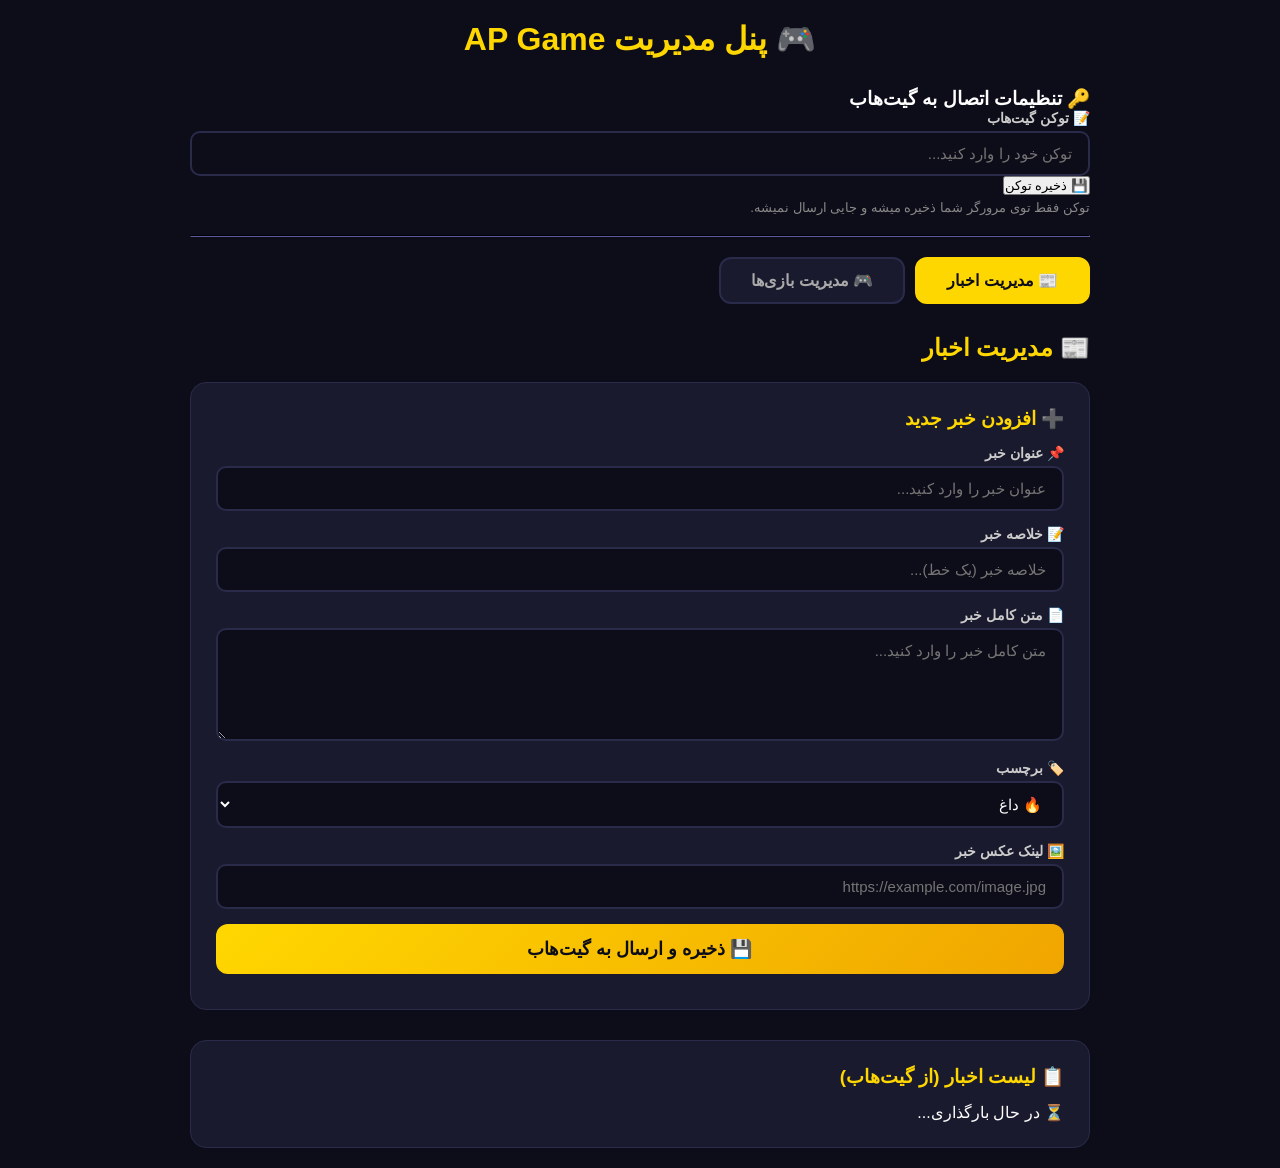
<file: admin/index.html>
<!DOCTYPE html>
<html lang="fa" dir="rtl">
<head>
  <meta charset="UTF-8">
  <meta name="viewport" content="width=device-width, initial-scale=1.0">
  <title>پنل مدیریت | AP Game</title>
  <link rel="stylesheet" href="style.css">
</head>
<body>

  <div class="admin-container">
    <h1>🎮 پنل مدیریت AP Game</h1>
    
    <!-- ===== تنظیمات توکن ===== -->
    <div class="token-section">
      <h3>🔑 تنظیمات اتصال به گیت‌هاب</h3>
      <div class="form-group">
        <label>📝 توکن گیت‌هاب</label>
        <input type="password" id="githubToken" placeholder="توکن خود را وارد کنید...">
        <button class="btn-upload" onclick="saveToken()">💾 ذخیره توکن</button>
        <small style="color:#888; display:block; margin-top:5px;">توکن فقط توی مرورگر شما ذخیره میشه و جایی ارسال نمیشه.</small>
      </div>
      <div id="tokenStatus" style="color:#2ecc71; margin-top:5px;"></div>
    </div>

    <hr style="border-color:#2a2a4a; margin: 20px 0;">

    <div class="admin-tabs">
      <button class="tab-btn active" data-tab="news">📰 مدیریت اخبار</button>
      <button class="tab-btn" data-tab="games">🎮 مدیریت بازی‌ها</button>
    </div>

    <!-- ===== بخش مدیریت اخبار ===== -->
    <div id="tab-news" class="tab-content active">
      <h2>📰 مدیریت اخبار</h2>
      
      <div class="admin-form">
        <h3>➕ افزودن خبر جدید</h3>
        <div class="form-group">
          <label>📌 عنوان خبر</label>
          <input type="text" id="newsTitle" placeholder="عنوان خبر را وارد کنید...">
        </div>
        <div class="form-group">
          <label>📝 خلاصه خبر</label>
          <input type="text" id="newsPreview" placeholder="خلاصه خبر (یک خط)...">
        </div>
        <div class="form-group">
          <label>📄 متن کامل خبر</label>
          <textarea id="newsFull" rows="5" placeholder="متن کامل خبر را وارد کنید..."></textarea>
        </div>
        <div class="form-group">
          <label>🏷️ برچسب</label>
          <select id="newsBadge">
            <option value="🔥 داغ">🔥 داغ</option>
            <option value="🆕 جدید">🆕 جدید</option>
            <option value="📰 خبر">📰 خبر</option>
          </select>
        </div>
        <div class="form-group">
          <label>🖼️ لینک عکس خبر</label>
          <input type="text" id="newsImage" placeholder="https://example.com/image.jpg">
        </div>
        <button class="btn-save" onclick="saveNewsToGitHub()">💾 ذخیره و ارسال به گیت‌هاب</button>
        <div id="newsStatus" style="margin-top:10px; color:#ffd700;"></div>
      </div>

      <div class="admin-list">
        <h3>📋 لیست اخبار (از گیت‌هاب)</h3>
        <div id="newsList">⏳ در حال بارگذاری...</div>
      </div>
    </div>

    <!-- ===== بخش مدیریت بازی‌ها ===== -->
    <div id="tab-games" class="tab-content">
      <h2>🎮 مدیریت بازی‌ها</h2>
      
      <div class="admin-form">
        <h3>➕ افزودن بازی جدید</h3>
        <div class="form-group">
          <label>🎮 نام بازی</label>
          <input type="text" id="gameTitle" placeholder="نام بازی را وارد کنید...">
        </div>
        <div class="form-group">
          <label>🏷️ ژانر</label>
          <select id="gameGenre">
            <option value="action">🎬 اکشن • جهان‌باز</option>
            <option value="adventure">🎨 ماجراجویی • خلاقیت</option>
            <option value="rpg">⚔️ RPG • سولزلایک</option>
            <option value="fps">🎯 FPS • تاکتیکی</option>
            <option value="moba">🏰 MOBA • استراتژی</option>
            <option value="social">🗣️ اجتماعی • پارانویا</option>
          </select>
        </div>
        <div class="form-group">
          <label>📝 خلاصه بازی</label>
          <input type="text" id="gamePreview" placeholder="خلاصه بازی (یک خط)...">
        </div>
        <div class="form-group">
          <label>📄 معرفی کامل</label>
          <textarea id="gameFull" rows="5" placeholder="متن کامل معرفی بازی را وارد کنید..."></textarea>
        </div>
        <div class="form-group">
          <label>🎯 مناسب برای</label>
          <input type="text" id="gameSuitable" placeholder="مثال: عاشقان دنیای باز و اکشن">
        </div>
        <div class="form-group">
          <label>🛒 لینک خرید</label>
          <input type="text" id="gameLink" placeholder="https://store.steampowered.com/...">
        </div>
        <div class="form-group">
          <label>🖼️ لینک عکس بازی</label>
          <input type="text" id="gameImage" placeholder="https://example.com/game.jpg">
        </div>
        <button class="btn-save" onclick="saveGameToGitHub()">💾 ذخیره و ارسال به گیت‌هاب</button>
        <div id="gameStatus" style="margin-top:10px; color:#ffd700;"></div>
      </div>

      <div class="admin-list">
        <h3>📋 لیست بازی‌ها (از گیت‌هاب)</h3>
        <div id="gamesList">⏳ در حال بارگذاری...</div>
      </div>
    </div>

  </div>

  <script>
    // ========================================== */
    // ===== تنظیمات ===== */
    // ========================================== */
    const REPO_OWNER = 'teamapcode';
    const REPO_NAME = 'AP-Game';
    const BRANCH = 'main';

    // ===== ذخیره توکن =====
    function saveToken() {
      const token = document.getElementById('githubToken').value.trim();
      if (!token) {
        alert('⚠️ لطفاً توکن را وارد کنید!');
        return;
      }
      localStorage.setItem('githubToken', token);
      document.getElementById('tokenStatus').textContent = '✅ توکن با موفقیت ذخیره شد!';
      document.getElementById('tokenStatus').style.color = '#2ecc71';
      loadNewsList();
      loadGamesList();
    }

    // ===== دریافت توکن =====
    function getToken() {
      return localStorage.getItem('githubToken');
    }

    // ========================================== */
    // ===== تابع خواندن فایل از گیت‌هاب ===== */
    // ========================================== */
    async function fetchFromGitHub(path) {
      const token = getToken();
      if (!token) {
        return { error: 'توکن وارد نشده است' };
      }

      try {
        const response = await fetch(`https://api.github.com/repos/${REPO_OWNER}/${REPO_NAME}/contents/${path}`, {
          headers: {
            'Authorization': `token ${token}`,
            'Accept': 'application/vnd.github.v3+json'
          }
        });

        if (response.status === 404) {
          return { data: [] };
        }

        if (!response.ok) {
          const error = await response.json();
          return { error: error.message || 'خطا در دریافت اطلاعات' };
        }

        const result = await response.json();
        const content = atob(result.content);
        return { data: JSON.parse(content), sha: result.sha };
      } catch (error) {
        return { error: error.message };
      }
    }

    // ========================================== */
    // ===== تابع نوشتن فایل در گیت‌هاب ===== */
    // ========================================== */
    async function saveToGitHub(path, data, sha) {
      const token = getToken();
      if (!token) {
        alert('⚠️ لطفاً ابتدا توکن گیت‌هاب را وارد کنید!');
        return { error: 'توکن وارد نشده است' };
      }

      try {
        const content = btoa(unescape(encodeURIComponent(JSON.stringify(data, null, 2))));
        
        const body = {
          message: `Update ${path} via admin panel`,
          content: content,
          branch: BRANCH
        };

        if (sha) {
          body.sha = sha;
        }

        const response = await fetch(`https://api.github.com/repos/${REPO_OWNER}/${REPO_NAME}/contents/${path}`, {
          method: 'PUT',
          headers: {
            'Authorization': `token ${token}`,
            'Accept': 'application/vnd.github.v3+json',
            'Content-Type': 'application/json'
          },
          body: JSON.stringify(body)
        });

        if (!response.ok) {
          const error = await response.json();
          return { error: error.message || 'خطا در ذخیره اطلاعات' };
        }

        return { success: true };
      } catch (error) {
        return { error: error.message };
      }
    }

    // ========================================== */
    // ===== مدیریت اخبار ===== */
    // ========================================== */
    async function loadNewsList() {
      const container = document.getElementById('newsList');
      const status = document.getElementById('newsStatus');
      container.innerHTML = '⏳ در حال بارگذاری...';

      const result = await fetchFromGitHub('data/news.json');
      if (result.error) {
        container.innerHTML = `<p style="color:#ff6b6b;">⚠️ ${result.error}</p>`;
        return;
      }

      const news = result.data || [];
      if (news.length === 0) {
        container.innerHTML = '<p style="color:#888;">📭 هنوز خبری ثبت نشده است.</p>';
        return;
      }

      let html = '';
      for (let i = 0; i < news.length; i++) {
        const item = news[i];
        html += `
          <div class="admin-item">
            <div class="item-preview">
              <img src="${item.image}" alt="${item.title}">
              <div>
                <h4>${item.title}</h4>
                <p>${item.preview}</p>
                <small>📅 ${item.date || 'تاریخ نامشخص'}</small>
              </div>
            </div>
            <div class="item-actions">
              <button onclick="deleteNewsFromGitHub(${i})">🗑️</button>
            </div>
          </div>
        `;
      }
      container.innerHTML = html;
    }

    async function saveNewsToGitHub() {
      const status = document.getElementById('newsStatus');
      status.textContent = '⏳ در حال ذخیره...';
      status.style.color = '#ffd700';

      const title = document.getElementById('newsTitle').value.trim();
      const preview = document.getElementById('newsPreview').value.trim();
      const full = document.getElementById('newsFull').value.trim();
      const badge = document.getElementById('newsBadge').value;
      const image = document.getElementById('newsImage').value.trim();

      if (!title || !preview || !full) {
        status.textContent = '⚠️ لطفاً عنوان، خلاصه و متن کامل خبر را وارد کنید!';
        status.style.color = '#ff6b6b';
        return;
      }

      // دریافت لیست فعلی
      const result = await fetchFromGitHub('data/news.json');
      if (result.error && result.error !== 'توکن وارد نشده است') {
        status.textContent = `⚠️ ${result.error}`;
        status.style.color = '#ff6b6b';
        return;
      }

      const news = result.data || [];
      const sha = result.sha || null;

      // افزودن خبر جدید
      news.unshift({
        id: Date.now(),
        title: title,
        preview: preview,
        full: full,
        badge: badge,
        image: image || 'https://via.placeholder.com/600x300/1a1a2e/ffd700?text=خبر',
        date: new Date().toLocaleDateString('fa-IR'),
        timestamp: Date.now()
      });

      // ذخیره در گیت‌هاب
      const saveResult = await saveToGitHub('data/news.json', news, sha);
      if (saveResult.error) {
        status.textContent = `⚠️ ${saveResult.error}`;
        status.style.color = '#ff6b6b';
        return;
      }

      status.textContent = '✅ خبر با موفقیت در گیت‌هاب ذخیره شد!';
      status.style.color = '#2ecc71';
      
      // پاک کردن فرم
      document.getElementById('newsTitle').value = '';
      document.getElementById('newsPreview').value = '';
      document.getElementById('newsFull').value = '';
      document.getElementById('newsImage').value = '';
      
      // بارگذاری مجدد لیست
      await loadNewsList();
    }

    async function deleteNewsFromGitHub(index) {
      if (!confirm('آیا مطمئنی می‌خواهی این خبر را حذف کنی؟')) return;

      const status = document.getElementById('newsStatus');
      status.textContent = '⏳ در حال حذف...';
      status.style.color = '#ffd700';

      const result = await fetchFromGitHub('data/news.json');
      if (result.error) {
        status.textContent = `⚠️ ${result.error}`;
        status.style.color = '#ff6b6b';
        return;
      }

      const news = result.data || [];
      const sha = result.sha || null;
      news.splice(index, 1);

      const saveResult = await saveToGitHub('data/news.json', news, sha);
      if (saveResult.error) {
        status.textContent = `⚠️ ${saveResult.error}`;
        status.style.color = '#ff6b6b';
        return;
      }

      status.textContent = '✅ خبر با موفقیت حذف شد!';
      status.style.color = '#2ecc71';
      await loadNewsList();
    }

    // ========================================== */
    // ===== مدیریت بازی‌ها ===== */
    // ========================================== */
    async function loadGamesList() {
      const container = document.getElementById('gamesList');
      container.innerHTML = '⏳ در حال بارگذاری...';

      const result = await fetchFromGitHub('data/games.json');
      if (result.error) {
        container.innerHTML = `<p style="color:#ff6b6b;">⚠️ ${result.error}</p>`;
        return;
      }

      const games = result.data || [];
      if (games.length === 0) {
        container.innerHTML = '<p style="color:#888;">📭 هنوز بازی‌ای ثبت نشده است.</p>';
        return;
      }

      let html = '';
      for (let i = 0; i < games.length; i++) {
        const item = games[i];
        const genreNames = {
          'action': '🎬 اکشن',
          'adventure': '🎨 ماجراجویی',
          'rpg': '⚔️ RPG',
          'fps': '🎯 FPS',
          'moba': '🏰 MOBA',
          'social': '🗣️ اجتماعی'
        };
        html += `
          <div class="admin-item">
            <div class="item-preview">
              <img src="${item.image}" alt="${item.title}">
              <div>
                <h4>${item.title}</h4>
                <p>${genreNames[item.genre] || item.genre}</p>
                <small>${item.preview}</small>
              </div>
            </div>
            <div class="item-actions">
              <button onclick="deleteGameFromGitHub(${i})">🗑️</button>
            </div>
          </div>
        `;
      }
      container.innerHTML = html;
    }

    async function saveGameToGitHub() {
      const status = document.getElementById('gameStatus');
      status.textContent = '⏳ در حال ذخیره...';
      status.style.color = '#ffd700';

      const title = document.getElementById('gameTitle').value.trim();
      const genre = document.getElementById('gameGenre').value;
      const preview = document.getElementById('gamePreview').value.trim();
      const full = document.getElementById('gameFull').value.trim();
      const suitable = document.getElementById('gameSuitable').value.trim();
      const link = document.getElementById('gameLink').value.trim();
      const image = document.getElementById('gameImage').value.trim();

      if (!title || !preview || !full) {
        status.textContent = '⚠️ لطفاً نام، خلاصه و معرفی کامل بازی را وارد کنید!';
        status.style.color = '#ff6b6b';
        return;
      }

      const result = await fetchFromGitHub('data/games.json');
      if (result.error && result.error !== 'توکن وارد نشده است') {
        status.textContent = `⚠️ ${result.error}`;
        status.style.color = '#ff6b6b';
        return;
      }

      const games = result.data || [];
      const sha = result.sha || null;

      games.unshift({
        id: Date.now(),
        title: title,
        genre: genre,
        preview: preview,
        full: full,
        suitable: suitable || '🎯 مناسب برای: علاقه‌مندان به بازی',
        link: link || '#',
        image: image || 'https://via.placeholder.com/280x190/1a1a2e/ffd700?text=بازی',
        timestamp: Date.now()
      });

      const saveResult = await saveToGitHub('data/games.json', games, sha);
      if (saveResult.error) {
        status.textContent = `⚠️ ${saveResult.error}`;
        status.style.color = '#ff6b6b';
        return;
      }

      status.textContent = '✅ بازی با موفقیت در گیت‌هاب ذخیره شد!';
      status.style.color = '#2ecc71';
      
      document.getElementById('gameTitle').value = '';
      document.getElementById('gamePreview').value = '';
      document.getElementById('gameFull').value = '';
      document.getElementById('gameSuitable').value = '';
      document.getElementById('gameLink').value = '';
      document.getElementById('gameImage').value = '';
      
      await loadGamesList();
    }

    async function deleteGameFromGitHub(index) {
      if (!confirm('آیا مطمئنی می‌خواهی این بازی را حذف کنی؟')) return;

      const status = document.getElementById('gameStatus');
      status.textContent = '⏳ در حال حذف...';
      status.style.color = '#ffd700';

      const result = await fetchFromGitHub('data/games.json');
      if (result.error) {
        status.textContent = `⚠️ ${result.error}`;
        status.style.color = '#ff6b6b';
        return;
      }

      const games = result.data || [];
      const sha = result.sha || null;
      games.splice(index, 1);

      const saveResult = await saveToGitHub('data/games.json', games, sha);
      if (saveResult.error) {
        status.textContent = `⚠️ ${saveResult.error}`;
        status.style.color = '#ff6b6b';
        return;
      }

      status.textContent = '✅ بازی با موفقیت حذف شد!';
      status.style.color = '#2ecc71';
      await loadGamesList();
    }

    // ===== مدیریت تب‌ها =====
    document.querySelectorAll('.tab-btn').forEach(btn => {
      btn.addEventListener('click', function() {
        document.querySelectorAll('.tab-btn').forEach(b => b.classList.remove('active'));
        this.classList.add('active');
        const tab = this.dataset.tab;
        document.querySelectorAll('.tab-content').forEach(t => t.classList.remove('active'));
        document.getElementById('tab-' + tab).classList.add('active');
        
        if (tab === 'news') loadNewsList();
        if (tab === 'games') loadGamesList();
      });
    });

    // ===== بارگذاری اولیه =====
    document.addEventListener('DOMContentLoaded', function() {
      const savedToken = localStorage.getItem('githubToken');
      if (savedToken) {
        document.getElementById('tokenStatus').textContent = '✅ توکن قبلاً ذخیره شده است.';
        document.getElementById('tokenStatus').style.color = '#2ecc71';
        loadNewsList();
        loadGamesList();
      }
    });
  </script>

</body>
</html>
</file>
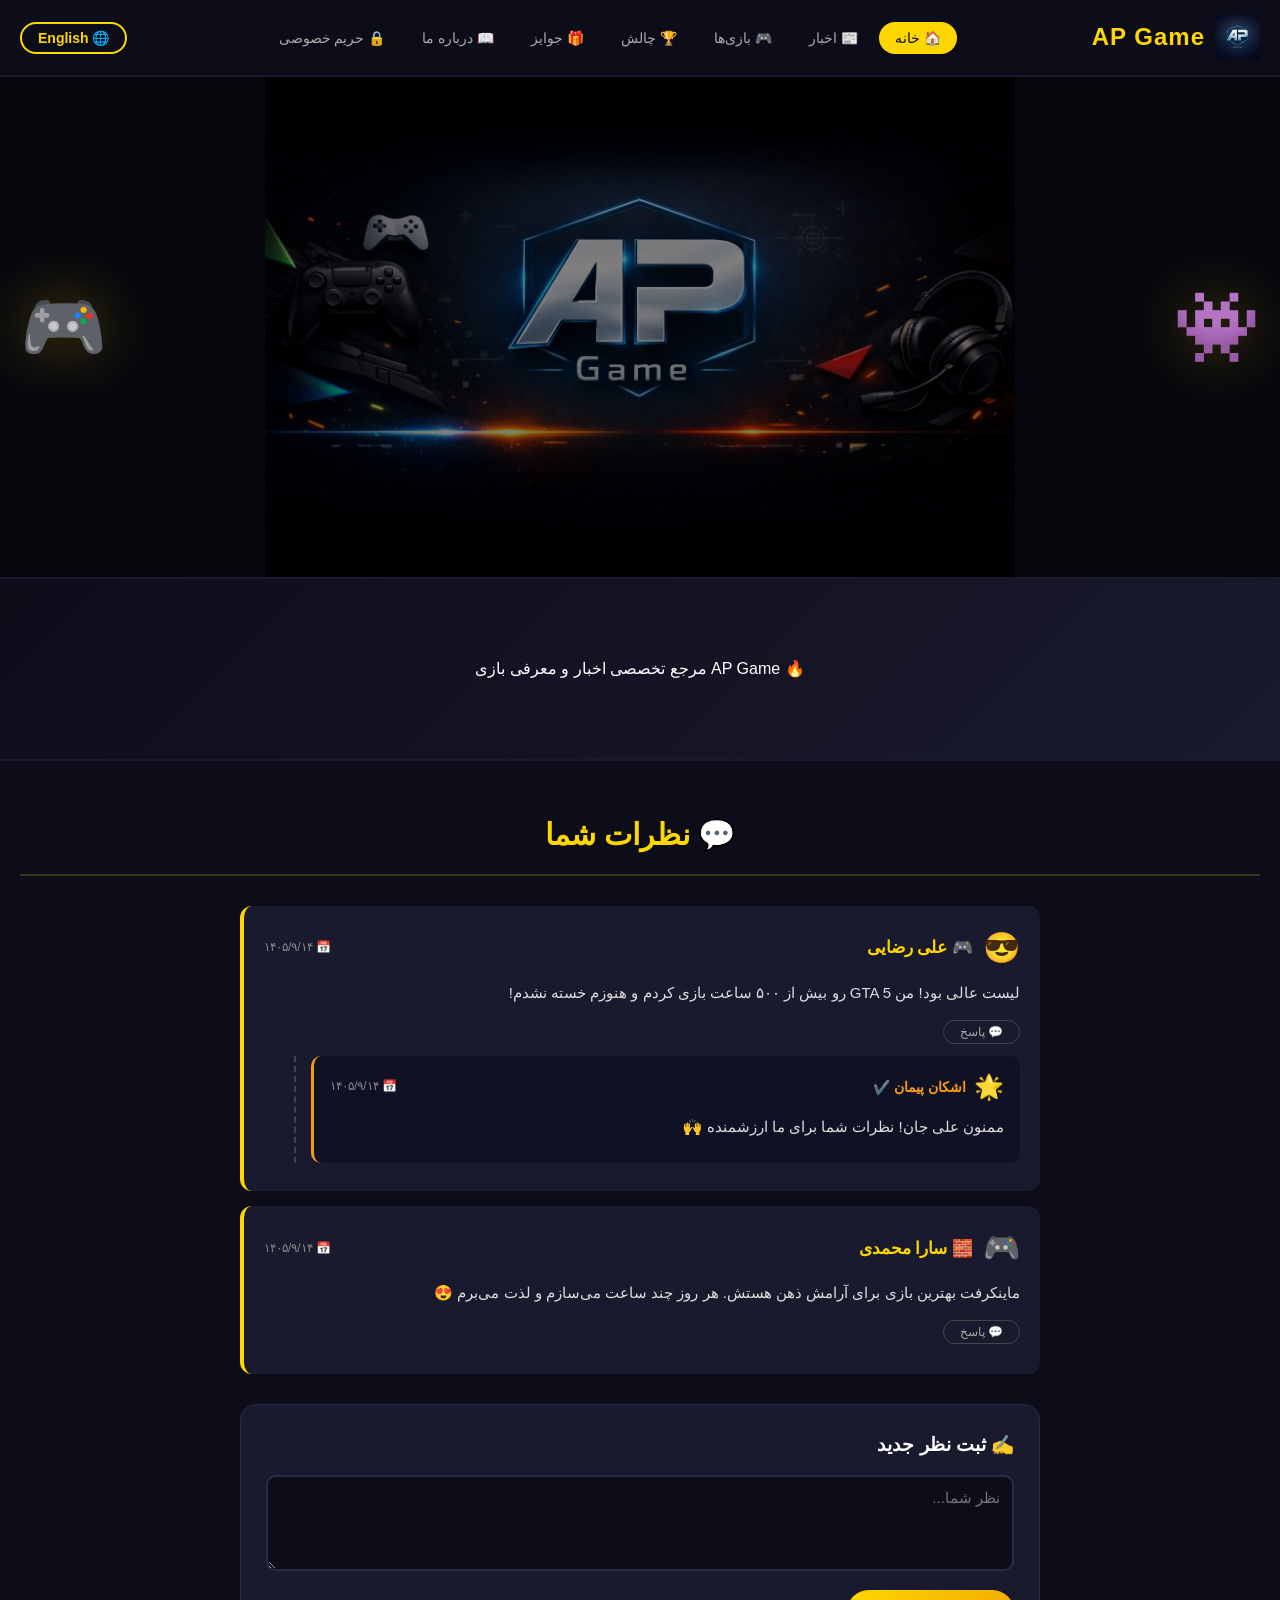
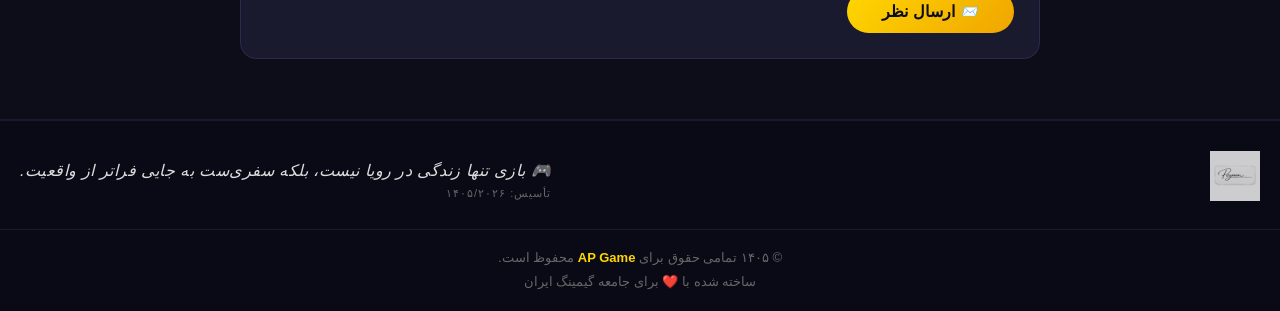
<file: Desktop/project/index.html>
<!DOCTYPE html>
<html lang="fa" dir="rtl">
<head>
  <meta charset="UTF-8">
  <meta name="viewport" content="width=device-width, initial-scale=1.0">
  <title>AP Game | خانه</title>
  <link rel="icon" href="images/favicon.ico" type="image/x-icon">
  <link rel="stylesheet" href="style.css">
</head>
<body>

  <header>
    <div class="container header-flex">
      <div class="logo">
        <img src="images/logo-apgame.jpg" alt="لوگو AP Game" onerror="this.src='https://via.placeholder.com/50x50/1a1a2e/ffd700?text=AP'">
        <span class="logo-text">AP Game</span>
      </div>
      <nav>
        <ul>
          <li><a href="index.html" class="active" data-key="nav-home">🏠 خانه</a></li>
          <li><a href="news.html" data-key="nav-news">📰 اخبار</a></li>
          <li><a href="games.html" data-key="nav-games">🎮 بازی‌ها</a></li>
          <li><a href="challenge.html" data-key="nav-challenge">🏆 چالش</a></li>
          <li><a href="rewards.html" data-key="nav-rewards">🎁 جوایز</a></li>
          <li><a href="about.html" data-key="nav-about">📖 درباره ما</a></li>
          <li><a href="privacy.html" data-key="nav-privacy">🔒 حریم خصوصی</a></li>
        </ul>
      </nav>
      <button class="lang-btn" onclick="toggleLanguage()">🌐 English</button>
    </div>
  </header>

  <div id="userStatus" style="display:none;">
    <div class="user-status-box">
      <span id="userAvatarDisplay" class="user-avatar-big">😎</span>
      <div>
        <div id="userNameDisplay" class="user-name-display">علی رضایی</div>
        <div id="userPhoneDisplay" class="user-phone-display">۰۹۱۲۳۴۵۶۷۸۹</div>
      </div>
      <button class="logout-btn" onclick="logoutUser()" data-key="logout">🚪</button>
    </div>
  </div>

  <!-- ====== بنر اسلایدر ====== -->
<section class="banner-slider">
  <div class="slider-container">
    
    <!-- اسلاید ۱ -->
    <div class="slide active" data-emoji-left="🎮" data-emoji-right="👾">
      <img src="images/banner1.jpg" alt="بنر ۱" onerror="this.src='https://via.placeholder.com/1920x600/1a1a2e/ffd700?text=AP+Game'">
      <div class="slide-content">
        <h1 data-key="banner-title1">🎮 به دنیای گیم خوش آمدید!</h1>
        <p data-key="banner-desc1">آخرین اخبار، معرفی بازی‌های برتر و چالش‌های هفتگی را در AP Game دنبال کنید.</p>
        <a href="news.html" class="btn-gold" data-key="banner-btn1">مشاهده اخبار</a>
      </div>
    </div>

    <!-- اسلاید ۲ -->
    <div class="slide" data-emoji-left="📰" data-emoji-right="🎯">
      <img src="images/banner2.jpg" alt="بنر ۲" onerror="this.src='https://via.placeholder.com/1920x600/2a1a3e/ffd700?text=جدیدترین+اخبار'">
      <div class="slide-content">
        <h1 data-key="banner-title2">📰 جدیدترین اخبار بازی</h1>
        <p data-key="banner-desc2">همیشه از آخرین رویدادهای دنیای گیم مطلع باش!</p>
        <a href="news.html" class="btn-gold" data-key="banner-btn2">خواندن اخبار</a>
      </div>
    </div>

    <!-- اسلاید ۳ -->
    <div class="slide" data-emoji-left="🏆" data-emoji-right="⭐">
      <img src="images/banner3.jpg" alt="بنر ۳" onerror="this.src='https://via.placeholder.com/1920x600/1a2a3e/ffd700?text=چالش+هفتگی'">
      <div class="slide-content">
        <h1 data-key="banner-title3">🏆 چالش هفتگی</h1>
        <p data-key="banner-desc3">هر هفته یک چالش جدید برای گیمرهای حرفه‌ای!</p>
        <a href="challenge.html" class="btn-gold" data-key="banner-btn3">مشاهده چالش‌ها</a>
      </div>
    </div>

    <button class="slider-btn prev" onclick="changeSlide(-1)">❮</button>
    <button class="slider-btn next" onclick="changeSlide(1)">❯</button>

    <div class="slider-dots">
      <span class="dot active" onclick="goToSlide(0)"></span>
      <span class="dot" onclick="goToSlide(1)"></span>
      <span class="dot" onclick="goToSlide(2)"></span>
    </div>

  </div>
</section>
  <!-- ====== اسلایدر متنی ====== -->
  <section class="text-slider-section">
    <div class="container">
      <div class="text-slider-container">
        <div class="text-slide active" data-key="text-slide1">
          <h2>🔥 AP Game</h2>
          <p>مرجع تخصصی اخبار و معرفی بازی</p>
        </div>
        <div class="text-slide" data-key="text-slide2">
          <h2>🎮 معرفی بازی‌های روز دنیا</h2>
          <p>به‌روزترین نقد و بررسی‌ها</p>
        </div>
        <div class="text-slide" data-key="text-slide3">
          <h2>📰 اخبار دنیای بازی</h2>
          <p>اولین منبع خبری گیمینگ ایران</p>
        </div>
        <div class="text-slide" data-key="text-slide4">
          <h2>🏆 چالش‌های هفتگی</h2>
          <p>با ما همراه باش و برنده شو!</p>
        </div>
      </div>
    </div>
  </section>

  <!-- ========================================== -->
  <!-- ====== بخش نظرات ====== -->
  <!-- ========================================== -->
  <section id="comments" class="section-comments">
    <div class="container">
      <h2 class="section-title" data-key="comments-title">💬 نظرات شما</h2>

      <div id="commentsContainer"></div>

      <div id="emptyMessage" class="empty-message" data-key="empty-comments">
        🗨️ هنوز نظری ثبت نشده است. اولین نفری باشید که نظر می‌دهید!
      </div>

      <div class="comment-form">
        <h3 data-key="comment-form-title">✍️ ثبت نظر جدید</h3>
        <textarea id="commentText" placeholder="نظر شما..." rows="4" data-key="comment-placeholder"></textarea>
        <button class="btn-submit-comment" onclick="addComment()" data-key="submit-comment">📨 ارسال نظر</button>
      </div>
    </div>
  </section>

  <!-- ====== فوتر ====== -->
  <footer>
    <div class="container footer-flex">
      <div class="footer-left">
        <a href="https://teamapcode.github.io/my-small-site/" target="_blank">
          <img src="images/signature.jpg" alt="امضا" class="footer-signature" onerror="this.style.display='none'">
        </a>
      </div>
      <div class="footer-right">
        <p class="footer-phrase" data-key="footer-phrase">🎮 بازی تنها زندگی در رویا نیست، بلکه سفری‌ست به جایی فراتر از واقعیت.</p>
        <p class="footer-established" data-key="footer-established">تأسیس: ۱۴۰۵/۲۰۲۶</p>
      </div>
    </div>
    <div class="container footer-bottom">
      <p data-key="footer-copy">© ۱۴۰۵ تمامی حقوق برای <strong>AP Game</strong> محفوظ است.</p>
      <p data-key="footer-love">ساخته شده با ❤️ برای جامعه گیمینگ ایران</p>
    </div>
  </footer>

  <!-- ====== مودال ثبت‌نام ====== -->
  <div id="userModal" class="modal">
    <div class="modal-content">
      <div class="modal-header">
        <h2 data-key="modal-title">👋 خوش آمدید!</h2>
        <p data-key="modal-desc">برای ثبت نظر، لطفاً اطلاعات خود را وارد کنید</p>
      </div>
      <div class="modal-body">
        <div class="form-group">
          <label data-key="modal-name">👤 نام و نام خانوادگی</label>
          <input type="text" id="userName" placeholder="مثال: علی رضایی" maxlength="30" data-key="modal-name-placeholder">
        </div>
        <div class="form-group">
          <label data-key="modal-phone">📱 شماره موبایل</label>
          <input type="tel" id="userPhone" placeholder="مثال: ۰۹۱۲۳۴۵۶۷۸۹" maxlength="11" data-key="modal-phone-placeholder">
        </div>
        <div class="form-group">
          <label data-key="modal-avatar">🖼️ انتخاب آواتار</label>
          <div class="avatar-select">
            <div class="avatar-option active" data-avatar="1">😎</div>
            <div class="avatar-option" data-avatar="2">🧑‍💻</div>
            <div class="avatar-option" data-avatar="3">👾</div>
            <div class="avatar-option" data-avatar="4">🎮</div>
            <div class="avatar-option" data-avatar="5">🦊</div>
            <div class="avatar-option" data-avatar="6">🐉</div>
            <div class="avatar-option" data-avatar="7">🌟</div>
            <div class="avatar-option" data-avatar="8">🔥</div>
          </div>
          <input type="hidden" id="selectedAvatar" value="1">
        </div>
        <button class="btn-submit-user" onclick="saveUser()" data-key="modal-submit">✅ ورود / ثبت‌نام</button>
      </div>
    </div>
  </div>

  <script src="script.js"></script>
</body>
</html>
</file>
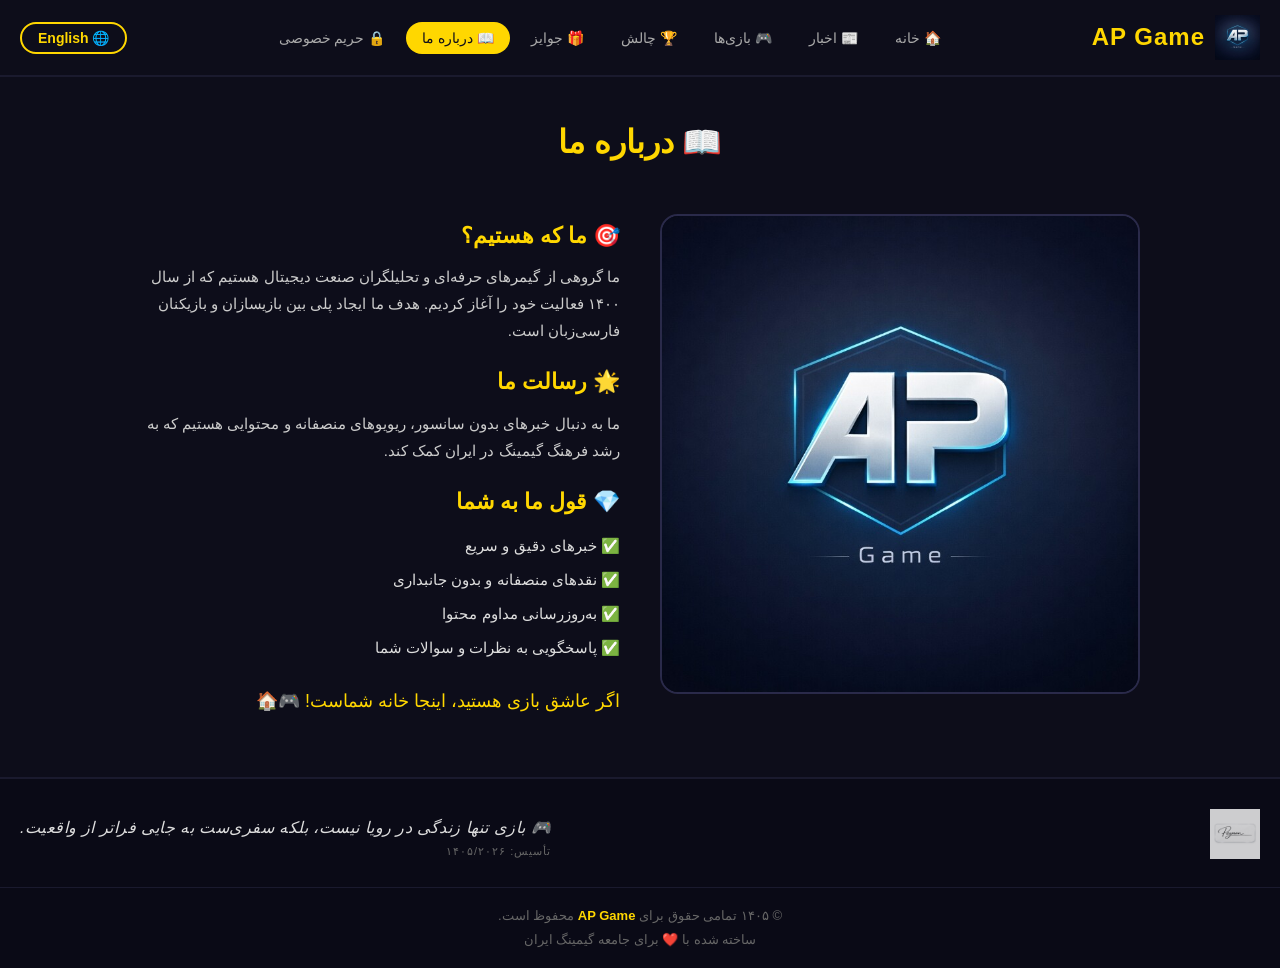
<file: about.html>
<!DOCTYPE html>
<html lang="fa" dir="rtl">
<head>
  <meta charset="UTF-8">
  <meta name="viewport" content="width=device-width, initial-scale=1.0">
  <title>درباره ما | AP Game</title>
  <link rel="icon" href="images/favicon.ico" type="image/x-icon">
  <link rel="stylesheet" href="style.css">
</head>
<body>

  <header>
    <div class="container header-flex">
      <div class="logo">
        <img src="images/logo-apgame.jpg" alt="لوگو AP Game" onerror="this.src='https://via.placeholder.com/50x50/1a1a2e/ffd700?text=AP'">
        <span class="logo-text">AP Game</span>
      </div>
      <nav>
        <ul>
          <li><a href="index.html" data-key="nav-home">🏠 خانه</a></li>
          <li><a href="news.html" data-key="nav-news">📰 اخبار</a></li>
          <li><a href="games.html" data-key="nav-games">🎮 بازی‌ها</a></li>
          <li><a href="challenge.html" data-key="nav-challenge">🏆 چالش</a></li>
          <li><a href="rewards.html" data-key="nav-rewards">🎁 جوایز</a></li>
          <li><a href="about.html" class="active" data-key="nav-about">📖 درباره ما</a></li>
          <li><a href="privacy.html" data-key="nav-privacy">🔒 حریم خصوصی</a></li>
        </ul>
      </nav>
      <button class="lang-btn" onclick="toggleLanguage()">🌐 English</button>
    </div>
  </header>

  <div id="userStatus" style="display:none;">
    <div class="user-status-box">
      <span id="userAvatarDisplay" class="user-avatar-big">😎</span>
      <div>
        <div id="userNameDisplay" class="user-name-display">علی رضایی</div>
        <div id="userPhoneDisplay" class="user-phone-display">۰۹۱۲۳۴۵۶۷۸۹</div>
      </div>
      <button class="logout-btn" onclick="logoutUser()" data-key="logout">🚪</button>
    </div>
  </div>

  <section class="page-about">
    <div class="container">
      <h1 class="page-title" data-key="about-title">📖 درباره ما</h1>
      
      <div class="about-grid">
        <div class="about-image">
          <img src="images/about-us.jpg" alt="تیم AP Game" onerror="this.src='https://via.placeholder.com/500x400/1a1a2e/ffd700?text=AP+Game+Team'">
        </div>
        <div class="about-text">
          <h2 data-key="about-who">🎯 ما که هستیم؟</h2>
          <p data-key="about-who-text">ما گروهی از گیمرهای حرفه‌ای و تحلیلگران صنعت دیجیتال هستیم که از سال ۱۴۰۰ فعالیت خود را آغاز کردیم. هدف ما ایجاد پلی بین بازیسازان و بازیکنان فارسی‌زبان است.</p>
          
          <h2 data-key="about-mission">🌟 رسالت ما</h2>
          <p data-key="about-mission-text">ما به دنبال خبرهای بدون سانسور، ریویوهای منصفانه و محتوایی هستیم که به رشد فرهنگ گیمینگ در ایران کمک کند.</p>
          
          <h2 data-key="about-promise">💎 قول ما به شما</h2>
          <ul>
            <li data-key="about-promise1">✅ خبرهای دقیق و سریع</li>
            <li data-key="about-promise2">✅ نقدهای منصفانه و بدون جانبداری</li>
            <li data-key="about-promise3">✅ به‌روزرسانی مداوم محتوا</li>
            <li data-key="about-promise4">✅ پاسخگویی به نظرات و سوالات شما</li>
          </ul>
          
          <p style="margin-top:20px; font-size:18px; color:#ffd700;" data-key="about-ending">اگر عاشق بازی هستید، اینجا خانه شماست! 🎮🏠</p>
        </div>
      </div>
    </div>
  </section>

 <!-- ====== فوتر ====== -->
<footer>
  <div class="container footer-flex">
    <div class="footer-left">
      <a href="https://teamapcode.github.io/my-small-site/" target="_blank">
        <img src="images/signature.jpg" alt="امضا" class="footer-signature" onerror="this.style.display='none'">
      </a>
    </div>
    <div class="footer-right">
      <p class="footer-phrase" data-key="footer-phrase">🎮 بازی تنها زندگی در رویا نیست، بلکه سفری‌ست به جایی فراتر از واقعیت.</p>
      <p class="footer-established" data-key="footer-established">تأسیس: ۱۴۰۵/۲۰۲۶</p>
    </div>
  </div>
  <div class="container footer-bottom">
    <p data-key="footer-copy">© ۱۴۰۵ تمامی حقوق برای <strong>AP Game</strong> محفوظ است.</p>
    <p data-key="footer-love">ساخته شده با ❤️ برای جامعه گیمینگ ایران</p>
  </div>
</footer>

  <script src="script.js"></script>
</body>
</html>
</file>
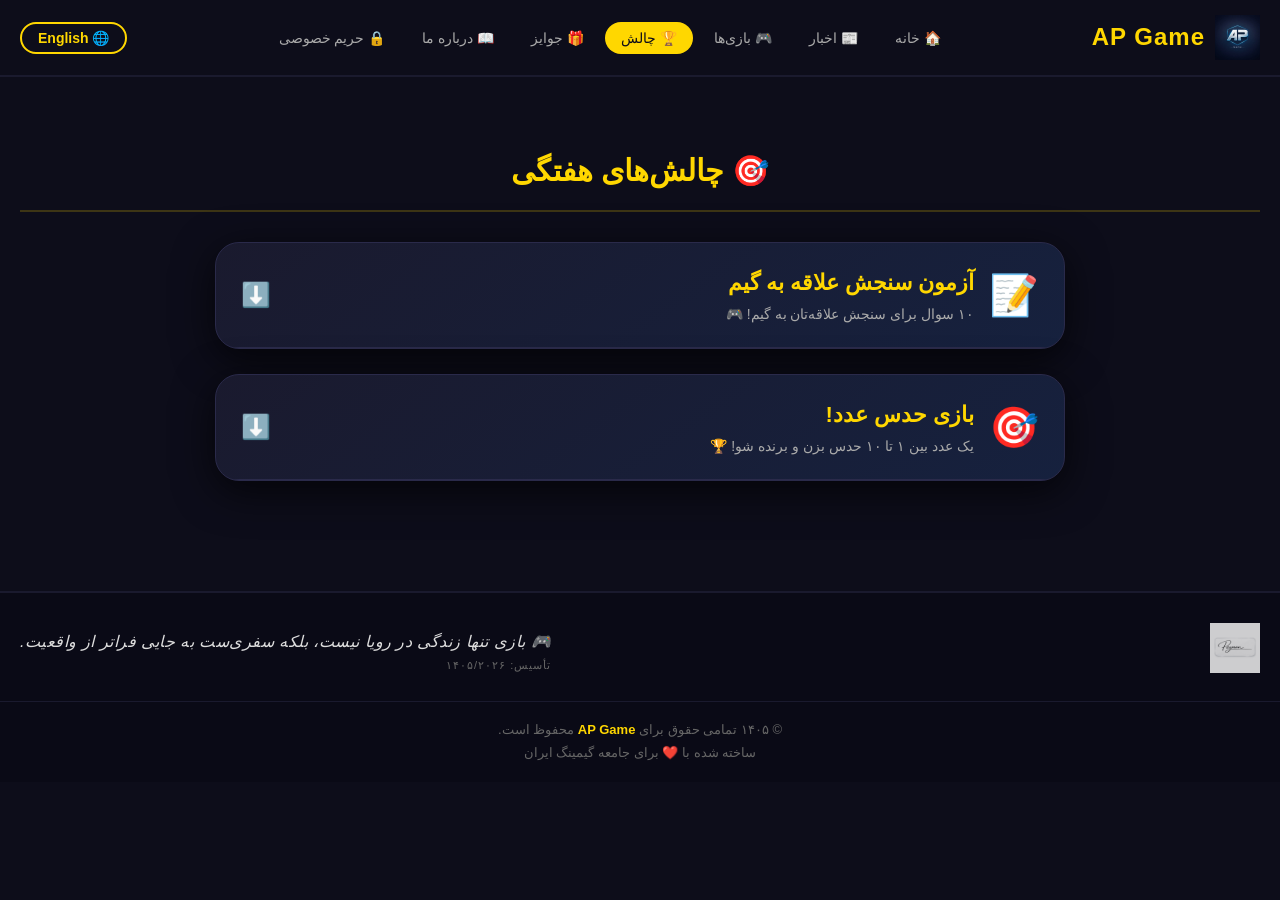
<file: challenge.html>
<!DOCTYPE html>
<html lang="fa" dir="rtl">
<head>
  <meta charset="UTF-8">
  <meta name="viewport" content="width=device-width, initial-scale=1.0">
  <title>چالش | AP Game</title>
  <link rel="icon" href="images/favicon.ico" type="image/x-icon">
  <link rel="stylesheet" href="style.css">
</head>
<body>

  <header>
    <div class="container header-flex">
      <div class="logo">
        <img src="images/logo-apgame.jpg" alt="لوگو AP Game" onerror="this.src='https://via.placeholder.com/50x50/1a1a2e/ffd700?text=AP'">
        <span class="logo-text">AP Game</span>
      </div>
      <nav>
        <ul>
          <li><a href="index.html" data-key="nav-home">🏠 خانه</a></li>
          <li><a href="news.html" data-key="nav-news">📰 اخبار</a></li>
          <li><a href="games.html" data-key="nav-games">🎮 بازی‌ها</a></li>
          <li><a href="challenge.html" class="active" data-key="nav-challenge">🏆 چالش</a></li>
          <li><a href="rewards.html" data-key="nav-rewards">🎁 جوایز</a></li>
          <li><a href="about.html" data-key="nav-about">📖 درباره ما</a></li>
          <li><a href="privacy.html" data-key="nav-privacy">🔒 حریم خصوصی</a></li>
        </ul>
      </nav>
      <button class="lang-btn" onclick="toggleLanguage()">🌐 English</button>
    </div>
  </header>

  <div id="userStatus" style="display:none;">
    <div class="user-status-box">
      <span id="userAvatarDisplay" class="user-avatar-big">😎</span>
      <div>
        <div id="userNameDisplay" class="user-name-display">علی رضایی</div>
        <div id="userPhoneDisplay" class="user-phone-display">۰۹۱۲۳۴۵۶۷۸۹</div>
      </div>
      <button class="logout-btn" onclick="logoutUser()" data-key="logout">🚪</button>
    </div>
  </div>

  <!-- ====== بخش چالش ====== -->
  <section class="section-challenge">
    <div class="container">
      <h2 class="section-title" data-key="challenge-title">🎯 چالش‌های هفتگی</h2>

      <!-- ========================================== -->
      <!-- ===== کارت ۱: چالش سوالات ===== -->
      <!-- ========================================== -->
      <div class="challenge-main-card">
        <div class="challenge-header-card" onclick="toggleChallenge('challengeBody1', 'arrow1')">
          <div class="challenge-header-content">
            <div class="challenge-icon">📝</div>
            <div>
              <h3>آزمون سنجش علاقه به گیم</h3>
              <p>۱۰ سوال برای سنجش علاقه‌تان به گیم! 🎮</p>
            </div>
            <span class="challenge-arrow" id="arrow1">⬇️</span>
          </div>
        </div>
        <div class="challenge-body-card" id="challengeBody1" style="display:none;">
          <form id="quizForm" onsubmit="return false;">
            <!-- سوالات ۱ تا ۱۰ -->
            <div class="question-box">
              <p class="question-text" data-key="q1">1) وقتی وقت آزاد داری، چقدر احتمال دارد سراغ بازی بروی؟</p>
              <div class="options">
                <label class="option"><input type="radio" name="q1" value="4"> <span data-key="q-very">خیلی زیاد</span></label>
                <label class="option"><input type="radio" name="q1" value="3"> <span data-key="q-high">زیاد</span></label>
                <label class="option"><input type="radio" name="q1" value="2"> <span data-key="q-mid">متوسط</span></label>
                <label class="option"><input type="radio" name="q1" value="1"> <span data-key="q-low">کم</span></label>
              </div>
            </div>
            <div class="question-box">
              <p class="question-text" data-key="q2">2) اگر یک بازی جدید و معروف بیاید، چقدر مشتاقی آن را امتحان کنی؟</p>
              <div class="options">
                <label class="option"><input type="radio" name="q2" value="4"> <span data-key="q-very">خیلی زیاد</span></label>
                <label class="option"><input type="radio" name="q2" value="3"> <span data-key="q-high">زیاد</span></label>
                <label class="option"><input type="radio" name="q2" value="2"> <span data-key="q-mid">متوسط</span></label>
                <label class="option"><input type="radio" name="q2" value="1"> <span data-key="q-low">کم</span></label>
              </div>
            </div>
            <div class="question-box">
              <p class="question-text" data-key="q3">3) چقدر اخبار، تریلرها یا ویدیوهای بازی‌ها را دنبال می‌کنی؟</p>
              <div class="options">
                <label class="option"><input type="radio" name="q3" value="4"> <span data-key="q-very">خیلی زیاد</span></label>
                <label class="option"><input type="radio" name="q3" value="3"> <span data-key="q-high">زیاد</span></label>
                <label class="option"><input type="radio" name="q3" value="2"> <span data-key="q-mid">متوسط</span></label>
                <label class="option"><input type="radio" name="q3" value="1"> <span data-key="q-low">کم</span></label>
              </div>
            </div>
            <div class="question-box">
              <p class="question-text" data-key="q4">4) چقدر درباره بازی‌ها و شخصیت‌هایشان صحبت می‌کنی؟</p>
              <div class="options">
                <label class="option"><input type="radio" name="q4" value="4"> <span data-key="q-very">خیلی زیاد</span></label>
                <label class="option"><input type="radio" name="q4" value="3"> <span data-key="q-high">زیاد</span></label>
                <label class="option"><input type="radio" name="q4" value="2"> <span data-key="q-mid">متوسط</span></label>
                <label class="option"><input type="radio" name="q4" value="1"> <span data-key="q-low">کم</span></label>
              </div>
            </div>
            <div class="question-box">
              <p class="question-text" data-key="q5">5) چقدر برای خرید بازی، کنسول، دسته یا وسایل گیم هزینه می‌کنی؟</p>
              <div class="options">
                <label class="option"><input type="radio" name="q5" value="4"> <span data-key="q-very">خیلی زیاد</span></label>
                <label class="option"><input type="radio" name="q5" value="3"> <span data-key="q-high">زیاد</span></label>
                <label class="option"><input type="radio" name="q5" value="2"> <span data-key="q-mid">متوسط</span></label>
                <label class="option"><input type="radio" name="q5" value="1"> <span data-key="q-low">کم</span></label>
              </div>
            </div>
            <div class="question-box">
              <p class="question-text" data-key="q6">6) چقدر از باختن در بازی ناراحت یا درگیر می‌شوی؟</p>
              <div class="options">
                <label class="option"><input type="radio" name="q6" value="4"> <span data-key="q-very">خیلی زیاد</span></label>
                <label class="option"><input type="radio" name="q6" value="3"> <span data-key="q-high">زیاد</span></label>
                <label class="option"><input type="radio" name="q6" value="2"> <span data-key="q-mid">متوسط</span></label>
                <label class="option"><input type="radio" name="q6" value="1"> <span data-key="q-low">کم</span></label>
              </div>
            </div>
            <div class="question-box">
              <p class="question-text" data-key="q7">7) چقدر بازی را به تفریح‌های دیگر ترجیح می‌دهی؟</p>
              <div class="options">
                <label class="option"><input type="radio" name="q7" value="4"> <span data-key="q-very">خیلی زیاد</span></label>
                <label class="option"><input type="radio" name="q7" value="3"> <span data-key="q-high">زیاد</span></label>
                <label class="option"><input type="radio" name="q7" value="2"> <span data-key="q-mid">متوسط</span></label>
                <label class="option"><input type="radio" name="q7" value="1"> <span data-key="q-low">کم</span></label>
              </div>
            </div>
            <div class="question-box">
              <p class="question-text" data-key="q8">8) چقدر بازی‌ها را دنبال می‌کنی حتی وقتی خودت بازی نمی‌کنی؟</p>
              <div class="options">
                <label class="option"><input type="radio" name="q8" value="4"> <span data-key="q-very">خیلی زیاد</span></label>
                <label class="option"><input type="radio" name="q8" value="3"> <span data-key="q-high">زیاد</span></label>
                <label class="option"><input type="radio" name="q8" value="2"> <span data-key="q-mid">متوسط</span></label>
                <label class="option"><input type="radio" name="q8" value="1"> <span data-key="q-low">کم</span></label>
              </div>
            </div>
            <div class="question-box">
              <p class="question-text" data-key="q9">9) چقدر شب‌زنده‌داری برای بازی برایت عادی است؟</p>
              <div class="options">
                <label class="option"><input type="radio" name="q9" value="4"> <span data-key="q-very">خیلی زیاد</span></label>
                <label class="option"><input type="radio" name="q9" value="3"> <span data-key="q-high">زیاد</span></label>
                <label class="option"><input type="radio" name="q9" value="2"> <span data-key="q-mid">متوسط</span></label>
                <label class="option"><input type="radio" name="q9" value="1"> <span data-key="q-low">کم</span></label>
              </div>
            </div>
            <div class="question-box">
              <p class="question-text" data-key="q10">10) چقدر دوست داری بازی‌های جدید را سریع یاد بگیری و حرفه‌ای شوی؟</p>
              <div class="options">
                <label class="option"><input type="radio" name="q10" value="4"> <span data-key="q-very">خیلی زیاد</span></label>
                <label class="option"><input type="radio" name="q10" value="3"> <span data-key="q-high">زیاد</span></label>
                <label class="option"><input type="radio" name="q10" value="2"> <span data-key="q-mid">متوسط</span></label>
                <label class="option"><input type="radio" name="q10" value="1"> <span data-key="q-low">کم</span></label>
              </div>
            </div>
            <button type="button" class="btn-submit-quiz" onclick="calculateQuiz()" data-key="quiz-submit">📊 مشاهده نتیجه</button>
          </form>
          <div id="quizResult" style="display:none;" class="quiz-result">
            <div class="result-box">
              <h3 data-key="quiz-result-title">🎯 نتیجه آزمون شما</h3>
              <div id="resultEmoji" class="result-emoji">🏆</div>
              <div id="resultScore" class="result-score">امتیاز: ۰</div>
              <div id="resultLevel" class="result-level">سطح: ---</div>
              <div id="resultMessage" class="result-message">پیام شما</div>
              <button class="btn-retry" onclick="resetQuiz()" data-key="quiz-retry">🔄 دوباره امتحان کن</button>
              <br><br>
              <a href="rewards.html" class="btn-gold">🎁 مشاهده جوایز</a>
            </div>
          </div>
        </div>
      </div>

      <!-- ========================================== -->
      <!-- ===== کارت ۲: بازی حدس عدد ===== -->
      <!-- ========================================== -->
      <div class="challenge-main-card" style="margin-top:25px;">
        <div class="challenge-header-card" onclick="toggleChallenge('challengeBody2', 'arrow2')">
          <div class="challenge-header-content">
            <div class="challenge-icon">🎯</div>
            <div>
              <h3>بازی حدس عدد!</h3>
              <p>یک عدد بین ۱ تا ۱۰ حدس بزن و برنده شو! 🏆</p>
            </div>
            <span class="challenge-arrow" id="arrow2">⬇️</span>
          </div>
        </div>
        <div class="challenge-body-card" id="challengeBody2" style="display:none;">
          <div style="text-align:center; padding:10px 0;">
            <p style="color:#aaa; font-size:18px; margin-bottom:15px;">
              🤔 یک عدد بین <strong style="color:#ffd700;">۱</strong> تا <strong style="color:#ffd700;">۱۰</strong> رو حدس بزن!
            </p>
            <div style="display:flex; gap:10px; justify-content:center; flex-wrap:wrap; margin-bottom:15px;">
              <input type="number" id="guessInput" min="1" max="10" placeholder="۱ تا ۱۰" 
                     style="padding:12px 20px; border-radius:12px; border:2px solid #2a2a4a; background:#0d0d1a; color:#fff; font-size:18px; width:150px; text-align:center;">
              <button onclick="checkGuess()" 
                      style="padding:12px 30px; background:linear-gradient(135deg,#ffd700,#f0a500); color:#0d0d1a; border:none; border-radius:50px; font-weight:bold; font-size:16px; cursor:pointer;">
                🔮 حدس بزن
              </button>
            </div>
            <div id="guessMessage" style="font-size:18px; min-height:50px; color:#aaa;"></div>
            <div id="guessResult" style="display:none; margin-top:15px; padding:20px; background:#0d0d1a; border-radius:16px; border:2px solid #ffd70044;">
              <div id="guessEmoji" style="font-size:50px;">🏆</div>
              <h3 id="guessTitle" style="color:#ffd700;">تبریک!</h3>
              <p id="guessDesc" style="color:#ccc;">شما برنده شدید! کارت برد شما به جوایز اضافه شد.</p>
              <a href="rewards.html" class="btn-gold" style="display:inline-block; margin-top:10px;">🎁 مشاهده جوایز</a>
            </div>
          </div>
        </div>
      </div>

    </div>
  </section>

  <!-- ====== فوتر ====== -->
<footer>
  <div class="container footer-flex">
    <div class="footer-left">
      <a href="https://teamapcode.github.io/my-small-site/" target="_blank">
        <img src="images/signature.jpg" alt="امضا" class="footer-signature" onerror="this.style.display='none'">
      </a>
    </div>
    <div class="footer-right">
      <p class="footer-phrase" data-key="footer-phrase">🎮 بازی تنها زندگی در رویا نیست، بلکه سفری‌ست به جایی فراتر از واقعیت.</p>
      <p class="footer-established" data-key="footer-established">تأسیس: ۱۴۰۵/۲۰۲۶</p>
    </div>
  </div>
  <div class="container footer-bottom">
    <p data-key="footer-copy">© ۱۴۰۵ تمامی حقوق برای <strong>AP Game</strong> محفوظ است.</p>
    <p data-key="footer-love">ساخته شده با ❤️ برای جامعه گیمینگ ایران</p>
  </div>
</footer>
  <script src="script.js"></script>
  <script>
    // ===== باز و بسته کردن کارت‌ها =====
    function toggleChallenge(bodyId, arrowId) {
      const body = document.getElementById(bodyId);
      const arrow = document.getElementById(arrowId);
      
      if (body.style.display === 'none' || body.style.display === '') {
        body.style.display = 'block';
        arrow.textContent = '⬆️';
      } else {
        body.style.display = 'none';
        arrow.textContent = '⬇️';
      }
    }

    // ===== اگر کاربر قبلاً آزمون داده، کارت باز بمونه =====
    document.addEventListener('DOMContentLoaded', function() {
      const result = localStorage.getItem('quizResult');
      if (result) {
        document.getElementById('challengeBody1').style.display = 'block';
        document.getElementById('arrow1').textContent = '⬆️';
      }
    });

    // ==========================================
    // ===== بازی حدس عدد =====
    // ==========================================
    let secretNumber = Math.floor(Math.random() * 10) + 1;
    let attempts = 0;
    let gameWon = false;

    function checkGuess() {
      if (gameWon) {
        document.getElementById('guessMessage').innerHTML = '⏳ شما قبلاً برنده شدید! به جوایز بروید.';
        return;
      }

      const input = document.getElementById('guessInput');
      const guess = parseInt(input.value);
      const msg = document.getElementById('guessMessage');

      if (isNaN(guess) || guess < 1 || guess > 10) {
        msg.innerHTML = '⚠️ لطفاً یک عدد بین ۱ تا ۱۰ وارد کن!';
        msg.style.color = '#ff6b6b';
        return;
      }

      attempts++;

      if (guess === secretNumber) {
        gameWon = true;
        msg.innerHTML = `🎉 آفرین! عدد ${secretNumber} رو درست حدس زدی! (تعداد تلاش: ${attempts})`;
        msg.style.color = '#2ecc71';
        
        const winData = {
          type: 'guess_game',
          number: secretNumber,
          attempts: attempts,
          date: new Date().toLocaleDateString('fa-IR'),
          won: true
        };
        localStorage.setItem('gameWin', JSON.stringify(winData));
        
        document.getElementById('guessResult').style.display = 'block';
        document.getElementById('guessEmoji').textContent = '🏆';
        document.getElementById('guessTitle').textContent = '🎊 تبریک! شما برنده شدید!';
        document.getElementById('guessDesc').textContent = `عدد ${secretNumber} رو در ${attempts} تلاش حدس زدی! کارت برد شما به جوایز اضافه شد.`;

      } else if (guess < secretNumber) {
        msg.innerHTML = `⬆️ عدد ${guess} کوچیکه! یه عدد بزرگ‌تر بگو.`;
        msg.style.color = '#f39c12';
      } else {
        msg.innerHTML = `⬇️ عدد ${guess} بزرگه! یه عدد کوچیک‌تر بگو.`;
        msg.style.color = '#f39c12';
      }

      input.value = '';
      input.focus();
    }

    // ===== اگر کاربر برد رو در localStorage داشت =====
    document.addEventListener('DOMContentLoaded', function() {
      const win = localStorage.getItem('gameWin');
      if (win) {
        const data = JSON.parse(win);
        if (data.won) {
          document.getElementById('guessResult').style.display = 'block';
          document.getElementById('guessEmoji').textContent = '🏆';
          document.getElementById('guessTitle').textContent = '🎊 شما قبلاً برنده شدید!';
          document.getElementById('guessDesc').textContent = `عدد ${data.number} رو در ${data.attempts} تلاش حدس زدی!`;
          document.getElementById('guessMessage').innerHTML = '✅ شما قبلاً این چالش رو برنده شدید!';
          document.getElementById('guessMessage').style.color = '#2ecc71';
          gameWon = true;
        }
      }
    });
  </script>
</body>
</html>
</file>
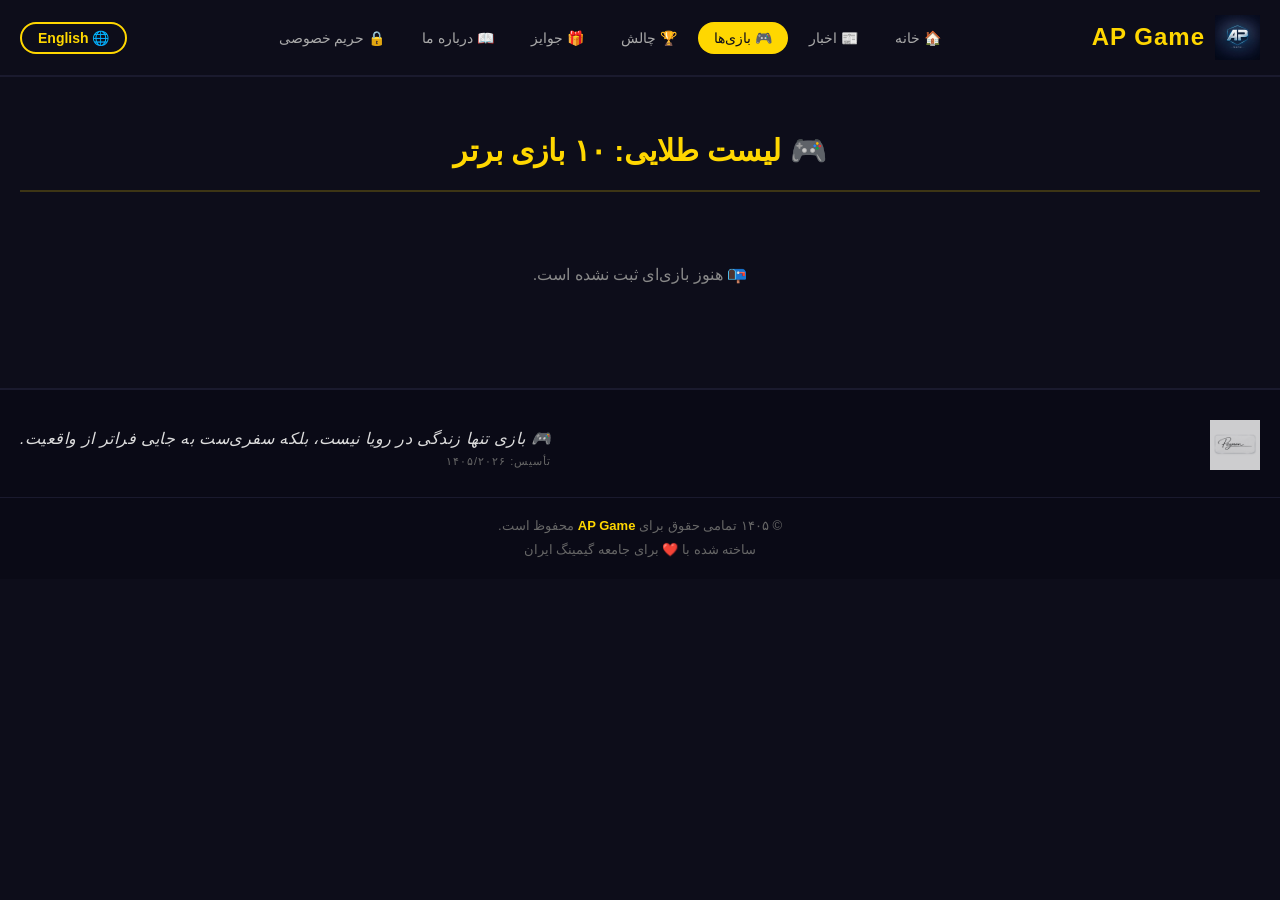
<file: games.html>
<!DOCTYPE html>
<html lang="fa" dir="rtl">
<head>
  <meta charset="UTF-8">
  <meta name="viewport" content="width=device-width, initial-scale=1.0">
  <title>بازی‌ها | AP Game</title>
  <link rel="icon" href="images/favicon.ico" type="image/x-icon">
  <link rel="stylesheet" href="style.css">
</head>
<body>

  <header>
    <div class="container header-flex">
      <div class="logo">
        <img src="images/logo-apgame.jpg" alt="لوگو AP Game" onerror="this.src='https://via.placeholder.com/50x50/1a1a2e/ffd700?text=AP'">
        <span class="logo-text">AP Game</span>
      </div>
      <nav>
        <ul>
          <li><a href="index.html" data-key="nav-home">🏠 خانه</a></li>
          <li><a href="news.html" data-key="nav-news">📰 اخبار</a></li>
          <li><a href="games.html" class="active" data-key="nav-games">🎮 بازی‌ها</a></li>
          <li><a href="challenge.html" data-key="nav-challenge">🏆 چالش</a></li>
          <li><a href="rewards.html" data-key="nav-rewards">🎁 جوایز</a></li>
          <li><a href="about.html" data-key="nav-about">📖 درباره ما</a></li>
          <li><a href="privacy.html" data-key="nav-privacy">🔒 حریم خصوصی</a></li>
        </ul>
      </nav>
      <button class="lang-btn" onclick="toggleLanguage()">🌐 English</button>
    </div>
  </header>

  <div id="userStatus" style="display:none;">
    <div class="user-status-box">
      <span id="userAvatarDisplay" class="user-avatar-big">😎</span>
      <div>
        <div id="userNameDisplay" class="user-name-display">علی رضایی</div>
        <div id="userPhoneDisplay" class="user-phone-display">۰۹۱۲۳۴۵۶۷۸۹</div>
      </div>
      <button class="logout-btn" onclick="logoutUser()" data-key="logout">🚪</button>
    </div>
  </div>

  <section class="section-games">
    <div class="container">
      <h2 class="section-title" data-key="games-title">🎮 لیست طلایی: ۱۰ بازی برتر</h2>
      <div class="game-grid">

        <!-- ========================================== -->
        <!-- GTA 5 -->
        <!-- ========================================== -->
        <div class="game-card genre-action" onclick="toggleGame(this)">
          <div class="game-image-wrapper">
            <img src="https://upload.wikimedia.org/wikipedia/en/a/a5/Grand_Theft_Auto_V.png" alt="GTA 5" 
                 onerror="this.onerror=null; this.src='https://images.igdb.com/igdb/image/upload/t_cover_big/co1t8d.jpg'">
            <div class="game-image-title">🔥 GTA 5</div>
          </div>
          <div class="game-genre" data-key="genre-action">🎬 ژانر: اکشن • جهان‌باز</div>
          <div class="game-preview" data-key="game-preview1">دنیای بی‌پایان لوس سانتوس...</div>
          <div class="game-full">
            <strong data-key="game-full1">معرفی کامل:</strong> <span data-key="game-desc1">در شهر بزرگ "لوس سانتوس"، شما تنها یک بازیکن نیستید، بلکه بخشی از یک اکوسیستم زنده هستید. می‌توانید از رانندگی با خودروهای لوکس لذت ببرید، در ماموریت‌های جنایی پیچیده شرکت کنید یا در بخش آنلاین، با دوستان خود به دنبال هیجان باشید. 💥</span><br>
            <span class="suitable" data-key="game-suitable1">🎯 مناسب برای: عاشقان دنیای باز و اکشن</span>
            <br>
            <a href="https://store.steampowered.com/app/271590/Grand_Theft_Auto_V/" target="_blank" class="btn-download">🛒 خرید و نصب از استیم</a>
            <br><button class="close-btn" onclick="closeGame(this)" data-key="close">✖ بستن</button>
          </div>
        </div>

        <!-- ========================================== -->
        <!-- Minecraft -->
        <!-- ========================================== -->
        <div class="game-card genre-adventure" onclick="toggleGame(this)">
          <div class="game-image-wrapper">
            <img src="https://upload.wikimedia.org/wikipedia/fa/b/b2/New-minecraft-art-cover.jpeg" alt="Minecraft" 
                 onerror="this.onerror=null; this.src='https://images.igdb.com/igdb/image/upload/t_cover_big/co248t.jpg'">
            <div class="game-image-title">🧱 Minecraft</div>
          </div>
          <div class="game-genre" data-key="genre-adventure">🎨 ژانر: ماجراجویی • خلاقیت</div>
          <div class="game-preview" data-key="game-preview2">دنیای بی‌نهایت خلاقیت...</div>
          <div class="game-full">
            <strong data-key="game-full1">معرفی کامل:</strong> <span data-key="game-desc2">مینکرفت یک بازی نیست، یک دنیای بی‌انتهاست! در این بازی، محدودیت تنها با تخیل شما تعریف می‌شود. از ساخت یک کلبه چوبی کوچک شروع کنید تا برسید به ساختن کاخ‌های عظیم یا حتی بازسازی شهرهای واقعی. 🏰</span><br>
            <span class="suitable" data-key="game-suitable2">🎯 مناسب برای: تمام سنین و علاقه‌مندان به خلاقیت</span>
            <br>
            <a href="https://www.minecraft.net/" target="_blank" class="btn-download">🛒 خرید و نصب از سایت رسمی</a>
            <br><button class="close-btn" onclick="closeGame(this)" data-key="close">✖ بستن</button>
          </div>
        </div>

        <!-- ========================================== -->
        <!-- Elden Ring -->
        <!-- ========================================== -->
        <div class="game-card genre-rpg" onclick="toggleGame(this)">
          <div class="game-image-wrapper">
            <img src="https://upload.wikimedia.org/wikipedia/en/b/b9/Elden_Ring_Box_art.jpg" alt="Elden Ring" 
                 onerror="this.onerror=null; this.src='https://images.igdb.com/igdb/image/upload/t_cover_big/co5ygy.jpg'">
            <div class="game-image-title">🗡️ Elden Ring</div>
          </div>
          <div class="game-genre" data-key="genre-rpg">⚔️ ژانر: RPG • سولزلایک</div>
          <div class="game-preview" data-key="game-preview3">سخت‌ترین و زیباترین چالش...</div>
          <div class="game-full">
            <strong data-key="game-full1">معرفی کامل:</strong> <span data-key="game-desc3">اگر به دنبال چالشی هستید که لرزه بر اندام‌تان بیندازد، Elden Ring همان جایی است که باید باشید. مبارزات بسیار دقیق و سخت است؛ اما وقتی یک باس‌فایت دشوار را شکست دهید، لذتی وصف‌ناپذیر خواهید داشت! 🔥</span><br>
            <span class="suitable" data-key="game-suitable3">🎯 مناسب برای: گیمرهای حرفه‌ای و عاشقان چالش</span>
            <br>
            <a href="https://store.steampowered.com/app/1245620/ELDEN_RING/" target="_blank" class="btn-download">🛒 خرید و نصب از استیم</a>
            <br><button class="close-btn" onclick="closeGame(this)" data-key="close">✖ بستن</button>
          </div>
        </div>

        <!-- ========================================== -->
        <!-- Zelda BOTW -->
        <!-- ========================================== -->
        <div class="game-card genre-adventure" onclick="toggleGame(this)">
          <div class="game-image-wrapper">
            <img src="https://upload.wikimedia.org/wikipedia/en/c/c6/The_Legend_of_Zelda_Breath_of_the_Wild.jpg" alt="Zelda BOTW" 
                 onerror="this.onerror=null; this.src='https://images.igdb.com/igdb/image/upload/t_cover_big/co1r1z.jpg'">
            <div class="game-image-title">🏹 Zelda: BOTW</div>
          </div>
          <div class="game-genre" data-key="genre-adventure">🌿 ژانر: ماجراجویی • جهان‌باز</div>
          <div class="game-preview" data-key="game-preview4">آزادی مطلق در سرزمین هایرول...</div>
          <div class="game-full">
            <strong data-key="game-full1">معرفی کامل:</strong> <span data-key="game-desc4">زلدا با این نسخه، مفهوم "بازی جهان‌باز" را از نو تعریف کرد. در سرزمین هایرول، شما محدود به مسیرهای مشخص نیستید. می‌خواهید از کوه‌ها بالا بروید؟ می‌توانید! می‌خواهید با فیزیک بازی، راهی جدید برای حل معماها پیدا کنید؟ کاملاً ممکن است! 🧩</span><br>
            <span class="suitable" data-key="game-suitable4">🎯 مناسب برای: عاشقان ماجراجویی و آرامش</span>
            <br>
            <a href="https://www.nintendo.com/store/products/the-legend-of-zelda-breath-of-the-wild-switch/" target="_blank" class="btn-download">🛒 خرید و نصب از نینتندو</a>
            <br><button class="close-btn" onclick="closeGame(this)" data-key="close">✖ بستن</button>
          </div>
        </div>

        <!-- ========================================== -->
        <!-- RDR 2 -->
        <!-- ========================================== -->
        <div class="game-card genre-action" onclick="toggleGame(this)">
          <div class="game-image-wrapper">
            <img src="https://upload.wikimedia.org/wikipedia/en/4/44/Red_Dead_Redemption_II.jpg" alt="RDR 2" 
                 onerror="this.onerror=null; this.src='https://images.igdb.com/igdb/image/upload/t_cover_big/co1t9r.jpg'">
            <div class="game-image-title">🐎 RDR 2</div>
          </div>
          <div class="game-genre" data-key="genre-action">🤠 ژانر: اکشن • ماجراجویی</div>
          <div class="game-preview" data-key="game-preview5">مرثیه‌ای باشکوه برای غرب وحشی...</div>
          <div class="game-full">
            <strong data-key="game-full1">معرفی کامل:</strong> <span data-key="game-desc5">با یکی از عمیق‌ترین و احساسی‌ترین داستان‌های تاریخ گیم روبرو هستید. جزئیات این بازی فراتر از حد تصور است؛ از نحوه واکنش حیوانات تا تغییرات آب و هوا. این بازی فقط یک بازی نیست، یک تجربه زندگی است. ❤️</span><br>
            <span class="suitable" data-key="game-suitable5">🎯 مناسب برای: عاشقان داستان‌های حماسی</span>
            <br>
            <a href="https://store.steampowered.com/app/1174180/Red_Dead_Redemption_2/" target="_blank" class="btn-download">🛒 خرید و نصب از استیم</a>
            <br><button class="close-btn" onclick="closeGame(this)" data-key="close">✖ بستن</button>
          </div>
        </div>

        <!-- ========================================== -->
        <!-- Witcher 3 -->
        <!-- ========================================== -->
        <div class="game-card genre-rpg" onclick="toggleGame(this)">
          <div class="game-image-wrapper">
            <img src="https://upload.wikimedia.org/wikipedia/en/0/0c/Witcher_3_cover_art.jpg" alt="Witcher 3" 
                 onerror="this.onerror=null; this.src='https://images.igdb.com/igdb/image/upload/t_cover_big/co1tbd.jpg'">
            <div class="game-image-title">🐺 Witcher 3</div>
          </div>
          <div class="game-genre" data-key="genre-rpg">🧙 ژانر: RPG • فانتزی</div>
          <div class="game-preview" data-key="game-preview6">در دنیای هیولاها، انتخاب‌ها سنگین هستند...</div>
          <div class="game-full">
            <strong data-key="game-full1">معرفی کامل:</strong> <span data-key="game-desc6">در نقش "گرالت"، یک شکارچی هیولا، شما باید در دنیایی جادویی و پر از آشوب سفر کنید. چیزی که ویچر ۳ را متمایز می‌کند، قدرت داستان‌گویی آن است. حتی کوچک‌ترین ماموریت‌های جانبی دارای داستانی عمیق و شخصیت‌های جذاب هستند. 📜</span><br>
            <span class="suitable" data-key="game-suitable6">🎯 مناسب برای: طرفداران فانتزی و داستان‌های پیچیده</span>
            <br>
            <a href="https://store.steampowered.com/app/292030/The_Witcher_3_Wild_Hunt/" target="_blank" class="btn-download">🛒 خرید و نصب از استیم</a>
            <br><button class="close-btn" onclick="closeGame(this)" data-key="close">✖ بستن</button>
          </div>
        </div>

        <!-- ========================================== -->
        <!-- GoW Ragnarök -->
        <!-- ========================================== -->
        <div class="game-card genre-action" onclick="toggleGame(this)">
          <div class="game-image-wrapper">
            <img src="https://upload.wikimedia.org/wikipedia/fa/e/ee/God_of_War_Ragnar%C3%B6k_cover.jpg" alt="GoW Ragnarök" 
                 onerror="this.onerror=null; this.src='https://images.igdb.com/igdb/image/upload/t_cover_big/co5x9h.jpg'">
            <div class="game-image-title">🪓 GoW Ragnarök</div>
          </div>
          <div class="game-genre" data-key="genre-action">⚡ ژانر: اکشن • ماجراجویی</div>
          <div class="game-preview" data-key="game-preview7">خشم خدایان و پیوند پدر و فرزندی...</div>
          <div class="game-full">
            <strong data-key="game-full1">معرفی کامل:</strong> <span data-key="game-desc7">ادامه سفر حماسی کرتوس در اساطیر اسکاندیناوی، تجربه‌ای است که تمام حواس شما را درگیر می‌کند. مبارزات سنگین، سریع و با گرافیکی خیره‌کننده انجام می‌شود. فراتر از اکشن، بازی به بررسی رابطه پیچیده کرتوس و پسرش می‌پردازد. ❤️‍🔥</span><br>
            <span class="suitable" data-key="game-suitable7">🎯 مناسب برای: عاشقان اکشن و اساطیر</span>
            <br>
            <a href="https://store.steampowered.com/app/2322010/God_of_War_Ragnark/" target="_blank" class="btn-download">🛒 خرید و نصب از استیم</a>
            <br><button class="close-btn" onclick="closeGame(this)" data-key="close">✖ بستن</button>
          </div>
        </div>

        <!-- ========================================== -->
        <!-- CS2 -->
        <!-- ========================================== -->
        <div class="game-card genre-fps" onclick="toggleGame(this)">
          <div class="game-image-wrapper">
            <img src="https://upload.wikimedia.org/wikipedia/en/f/f2/CS2_Cover_Art.jpg" alt="CS2" 
                 onerror="this.onerror=null; this.src='https://images.igdb.com/igdb/image/upload/t_cover_big/co5s8d.jpg'">
            <div class="game-image-title">🔫 CS2</div>
          </div>
          <div class="game-genre" data-key="genre-fps">🎯 ژانر: FPS • تاکتیکی</div>
          <div class="game-preview" data-key="game-preview8">تیراندازی، استراتژی و سرعت عمل...</div>
          <div class="game-full">
            <strong data-key="game-full1">معرفی کامل:</strong> <span data-key="game-desc8">اگر فکر می‌کنید سرعت عمل و دقت در نشانه‌گیری برایتان اولویت دارد، کانتر استرایک مقصد شماست. CS2 مدرن‌ترین بازی شوتر تاکتیکی جهان است. هر میلی‌ثانیه و هر تیر ممکن است تعیین‌کننده پیروزی یا شکست تیم شما باشد. 🏆</span><br>
            <span class="suitable" data-key="game-suitable8">🎯 مناسب برای: گیمرهای رقابتی و عاشقان FPS</span>
            <br>
            <a href="https://store.steampowered.com/app/730/CounterStrike_2/" target="_blank" class="btn-download">🛒 نصب از استیم (رایگان)</a>
            <br><button class="close-btn" onclick="closeGame(this)" data-key="close">✖ بستن</button>
          </div>
        </div>

        <!-- ========================================== -->
        <!-- League of Legends -->
        <!-- ========================================== -->
        <div class="game-card genre-moba" onclick="toggleGame(this)">
          <div class="game-image-wrapper">
            <img src="https://images.g2a.com/470x276/1x1x0/league-of-legends-account-50-champions-korea-server-pc-league-of-legends-account-global-i10000340128278/55d993c9aba840fd910d32cb" alt="LoL" 
                 onerror="this.onerror=null; this.src='https://images.igdb.com/igdb/image/upload/t_cover_big/co2m2l.jpg'">
            <div class="game-image-title">🧙‍♀️ League of Legends</div>
          </div>
          <div class="game-genre" data-key="genre-moba">🏰 ژانر: MOBA • استراتژی</div>
          <div class="game-preview" data-key="game-preview9">استراتژی، کار تیمی و نبرد برای فتح...</div>
          <div class="game-full">
            <strong data-key="game-full1">معرفی کامل:</strong> <span data-key="game-desc9">در دنیای "رونرا"، شما و تیمتان باید با استفاده از قدرت‌های جادویی و مهارت‌های رزمی، بیس دشمن را نابود کنید. LoL نیاز به تمرکز بالا، هماهنگی تیمی و دانش استراتژیک دارد. با تنوع بسیار زیاد قهرمانان، هر بازی تجربه‌ای متفاوت است. 🔄</span><br>
            <span class="suitable" data-key="game-suitable9">🎯 مناسب برای: عاشقان استراتژی و رقابت تیمی</span>
            <br>
            <a href="https://www.leagueoflegends.com/" target="_blank" class="btn-download">🛒 نصب از سایت رسمی (رایگان)</a>
            <br><button class="close-btn" onclick="closeGame(this)" data-key="close">✖ بستن</button>
          </div>
        </div>

        <!-- ========================================== -->
        <!-- Among Us -->
        <!-- ========================================== -->
        <div class="game-card genre-social" onclick="toggleGame(this)">
          <div class="game-image-wrapper">
            <img src="https://upload.wikimedia.org/wikipedia/en/9/9a/Among_Us_cover_art.jpg" alt="Among Us" 
                 onerror="this.onerror=null; this.src='https://images.igdb.com/igdb/image/upload/t_cover_big/co1y3h.jpg'">
            <div class="game-image-title">🚀 Among Us</div>
          </div>
          <div class="game-genre" data-key="genre-social">🗣️ ژانر: اجتماعی • پارانویا</div>
          <div class="game-preview" data-key="game-preview10">به هیچ‌کس اعتماد نکنید!</div>
          <div class="game-full">
            <strong data-key="game-full1">معرفی کامل:</strong> <span data-key="game-desc10">شاید گرافیک این بازی ساده به نظر برسد، اما قدرت آن در ایجاد پارانویا و شک و تردید است! در یک سفینه فضایی، شما باید ماموریت‌ها را انجام دهید، اما مراقب باشید: یک یا چند نفر "خیانت‌کار" هستند که قصد دارند همه را از بین ببرند! 😈</span><br>
            <span class="suitable" data-key="game-suitable10">🎯 مناسب برای: دورهمی‌های دوستانه و بازی‌های اجتماعی</span>
            <br>
            <a href="https://store.steampowered.com/app/945360/Among_Us/" target="_blank" class="btn-download">🛒 خرید و نصب از استیم</a>
            <br><button class="close-btn" onclick="closeGame(this)" data-key="close">✖ بستن</button>
          </div>
        </div>

      </div>
    </div>
  </section>

  <!-- ====== فوتر ====== -->
<footer>
  <div class="container footer-flex">
    <div class="footer-left">
      <a href="https://teamapcode.github.io/my-small-site/" target="_blank">
        <img src="images/signature.jpg" alt="امضا" class="footer-signature" onerror="this.style.display='none'">
      </a>
    </div>
    <div class="footer-right">
      <p class="footer-phrase" data-key="footer-phrase">🎮 بازی تنها زندگی در رویا نیست، بلکه سفری‌ست به جایی فراتر از واقعیت.</p>
      <p class="footer-established" data-key="footer-established">تأسیس: ۱۴۰۵/۲۰۲۶</p>
    </div>
  </div>
  <div class="container footer-bottom">
    <p data-key="footer-copy">© ۱۴۰۵ تمامی حقوق برای <strong>AP Game</strong> محفوظ است.</p>
    <p data-key="footer-love">ساخته شده با ❤️ برای جامعه گیمینگ ایران</p>
  </div>
</footer>

<script>
  // ===== بارگذاری بازی‌ها از گیت‌هاب =====
  async function loadGamesFromGitHub() {
    const container = document.querySelector('.game-grid');
    if (!container) return;

    try {
      const response = await fetch('data/games.json');
      if (!response.ok) {
        container.innerHTML = '<p style="color:#888; text-align:center; padding:40px;">📭 بازی‌ای یافت نشد.</p>';
        return;
      }
      const gamesData = await response.json();
      
      if (gamesData.length === 0) {
        container.innerHTML = '<p style="color:#888; text-align:center; padding:40px;">📭 هنوز بازی‌ای ثبت نشده است.</p>';
        return;
      }

      let html = '';
      for (let i = 0; i < gamesData.length; i++) {
        const item = gamesData[i];
        const genreClass = item.genre || 'action';
        html += `
          <div class="game-card genre-${genreClass}" onclick="toggleGame(this)">
            <div class="game-image-wrapper">
              <img src="${item.image}" alt="${item.title}" onerror="this.src='https://via.placeholder.com/280x190/1a1a2e/ffd700?text=بازی'">
              <div class="game-image-title">${item.title}</div>
            </div>
            <div class="game-genre">${getGenreName(item.genre)}</div>
            <div class="game-preview">${item.preview}</div>
            <div class="game-full">
              <strong>معرفی کامل:</strong> <span>${item.full}</span><br>
              <span class="suitable">${item.suitable || '🎯 مناسب برای: علاقه‌مندان به بازی'}</span><br>
              <a href="${item.link || '#'}" target="_blank" class="btn-download">🛒 خرید و نصب</a>
              <br><button class="close-btn" onclick="closeGame(this)">✖ بستن</button>
            </div>
          </div>
        `;
      }
      container.innerHTML = html;
    } catch (error) {
      container.innerHTML = '<p style="color:#ff6b6b; text-align:center; padding:40px;">⚠️ خطا در بارگذاری بازی‌ها</p>';
    }
  }

  function getGenreName(genre) {
    const names = {
      'action': '🎬 ژانر: اکشن • جهان‌باز',
      'adventure': '🎨 ژانر: ماجراجویی • خلاقیت',
      'rpg': '⚔️ ژانر: RPG • سولزلایک',
      'fps': '🎯 ژانر: FPS • تاکتیکی',
      'moba': '🏰 ژانر: MOBA • استراتژی',
      'social': '🗣️ ژانر: اجتماعی • پارانویا'
    };
    return names[genre] || '🎮 ژانر: عمومی';
  }

  // ===== اجرا =====
  loadGamesFromGitHub();

  function toggleGame(card) {
    const full = card.querySelector('.game-full');
    if (!full) return;
    const isOpen = full.classList.contains('show');
    document.querySelectorAll('.game-full').forEach(f => f.classList.remove('show'));
    if (!isOpen) full.classList.add('show');
    if (window.event) window.event.stopPropagation();
  }

  function closeGame(btn) {
    const full = btn.closest('.game-full');
    if (full) full.classList.remove('show');
    if (window.event) window.event.stopPropagation();
  }
</script>
</file>
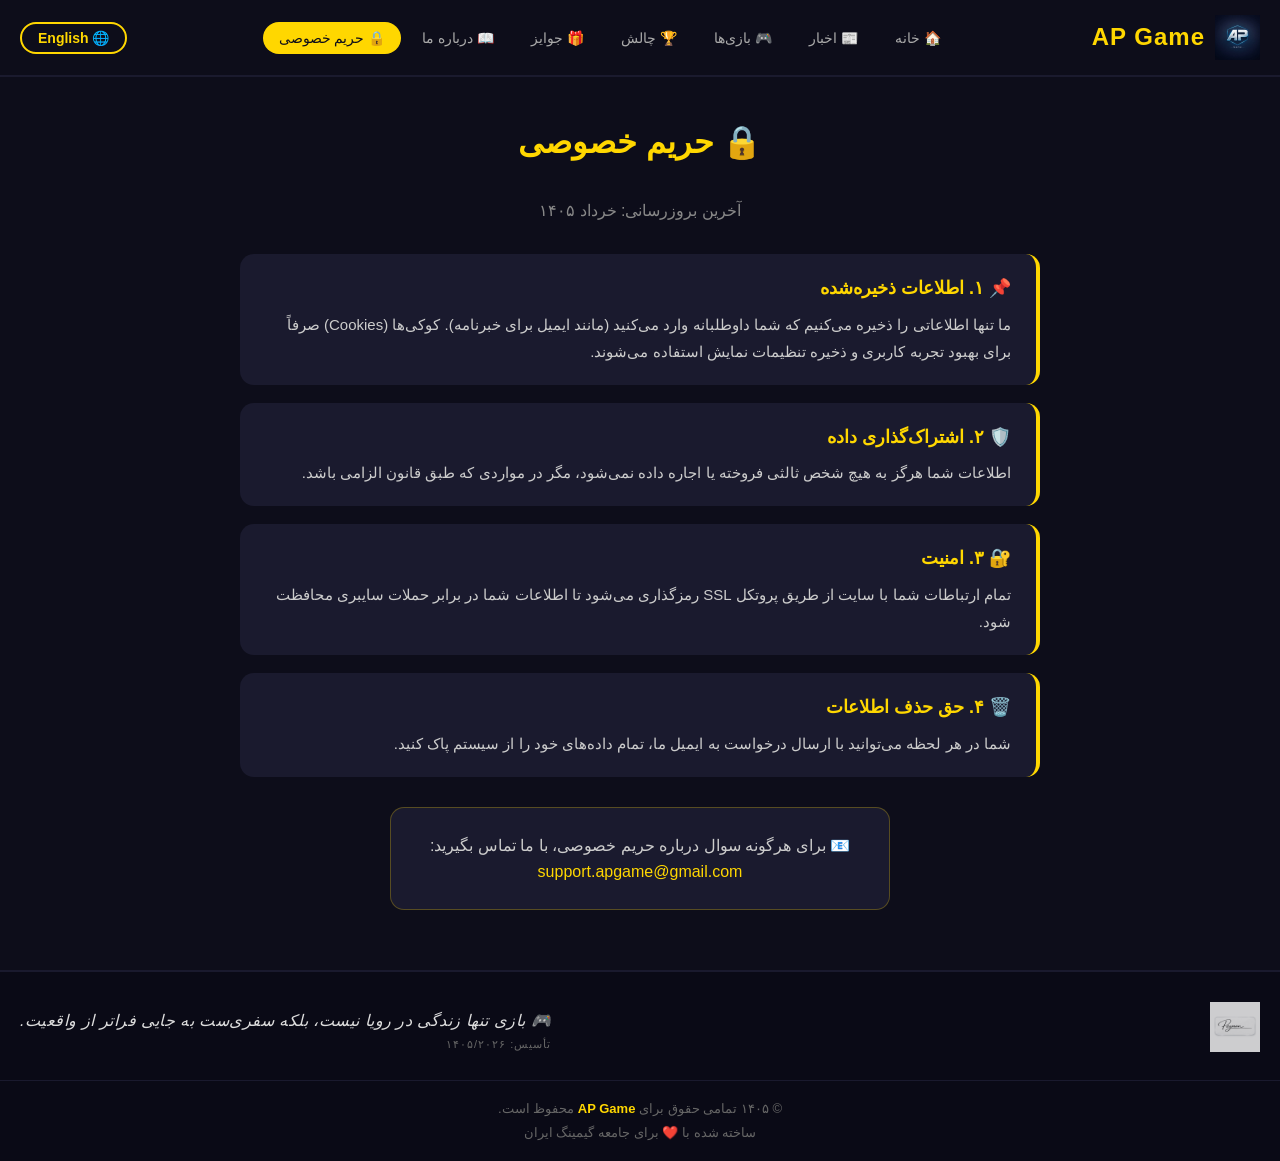
<file: privacy.html>
<!DOCTYPE html>
<html lang="fa" dir="rtl">
<head>
  <meta charset="UTF-8">
  <meta name="viewport" content="width=device-width, initial-scale=1.0">
  <title>حریم خصوصی | AP Game</title>
  <link rel="icon" href="images/favicon.ico" type="image/x-icon">
  <link rel="stylesheet" href="style.css">
</head>
<body>

  <header>
    <div class="container header-flex">
      <div class="logo">
        <img src="images/logo-apgame.jpg" alt="لوگو AP Game" onerror="this.src='https://via.placeholder.com/50x50/1a1a2e/ffd700?text=AP'">
        <span class="logo-text">AP Game</span>
      </div>
      <nav>
        <ul>
          <li><a href="index.html" data-key="nav-home">🏠 خانه</a></li>
          <li><a href="news.html" data-key="nav-news">📰 اخبار</a></li>
          <li><a href="games.html" data-key="nav-games">🎮 بازی‌ها</a></li>
          <li><a href="challenge.html" data-key="nav-challenge">🏆 چالش</a></li>
          <li><a href="rewards.html" data-key="nav-rewards">🎁 جوایز</a></li>
          <li><a href="about.html" data-key="nav-about">📖 درباره ما</a></li>
          <li><a href="privacy.html" class="active" data-key="nav-privacy">🔒 حریم خصوصی</a></li>
        </ul>
      </nav>
      <button class="lang-btn" onclick="toggleLanguage()">🌐 English</button>
    </div>
  </header>

  <div id="userStatus" style="display:none;">
    <div class="user-status-box">
      <span id="userAvatarDisplay" class="user-avatar-big">😎</span>
      <div>
        <div id="userNameDisplay" class="user-name-display">علی رضایی</div>
        <div id="userPhoneDisplay" class="user-phone-display">۰۹۱۲۳۴۵۶۷۸۹</div>
      </div>
      <button class="logout-btn" onclick="logoutUser()" data-key="logout">🚪</button>
    </div>
  </div>

  <section class="page-privacy">
    <div class="container">
      <h1 class="page-title" data-key="privacy-title">🔒 حریم خصوصی</h1>
      <p style="color:#888; text-align:center; margin-bottom:30px;" data-key="privacy-date">آخرین بروزرسانی: خرداد ۱۴۰۵</p>

      <div class="privacy-box">
        <h2 data-key="privacy-1-title">📌 ۱. اطلاعات ذخیره‌شده</h2>
        <p data-key="privacy-1-text">ما تنها اطلاعاتی را ذخیره می‌کنیم که شما داوطلبانه وارد می‌کنید (مانند ایمیل برای خبرنامه). کوکی‌ها (Cookies) صرفاً برای بهبود تجربه کاربری و ذخیره تنظیمات نمایش استفاده می‌شوند.</p>
      </div>

      <div class="privacy-box">
        <h2 data-key="privacy-2-title">🛡️ ۲. اشتراک‌گذاری داده</h2>
        <p data-key="privacy-2-text">اطلاعات شما هرگز به هیچ شخص ثالثی فروخته یا اجاره داده نمی‌شود، مگر در مواردی که طبق قانون الزامی باشد.</p>
      </div>

      <div class="privacy-box">
        <h2 data-key="privacy-3-title">🔐 ۳. امنیت</h2>
        <p data-key="privacy-3-text">تمام ارتباطات شما با سایت از طریق پروتکل SSL رمزگذاری می‌شود تا اطلاعات شما در برابر حملات سایبری محافظت شود.</p>
      </div>

      <div class="privacy-box">
        <h2 data-key="privacy-4-title">🗑️ ۴. حق حذف اطلاعات</h2>
        <p data-key="privacy-4-text">شما در هر لحظه می‌توانید با ارسال درخواست به ایمیل ما، تمام داده‌های خود را از سیستم پاک کنید.</p>
      </div>

      <div class="privacy-contact">
        <p data-key="privacy-contact">📧 برای هرگونه سوال درباره حریم خصوصی، با ما تماس بگیرید:</p>
        <p style="color:#ffd700;">support.apgame@gmail.com</p>
      </div>
    </div>
  </section>

 <!-- ====== فوتر ====== -->
<footer>
  <div class="container footer-flex">
    <div class="footer-left">
      <a href="https://teamapcode.github.io/my-small-site/" target="_blank">
        <img src="images/signature.jpg" alt="امضا" class="footer-signature" onerror="this.style.display='none'">
      </a>
    </div>
    <div class="footer-right">
      <p class="footer-phrase" data-key="footer-phrase">🎮 بازی تنها زندگی در رویا نیست، بلکه سفری‌ست به جایی فراتر از واقعیت.</p>
      <p class="footer-established" data-key="footer-established">تأسیس: ۱۴۰۵/۲۰۲۶</p>
    </div>
  </div>
  <div class="container footer-bottom">
    <p data-key="footer-copy">© ۱۴۰۵ تمامی حقوق برای <strong>AP Game</strong> محفوظ است.</p>
    <p data-key="footer-love">ساخته شده با ❤️ برای جامعه گیمینگ ایران</p>
  </div>
</footer>

  <script src="script.js"></script>
</body>
</html>
</file>
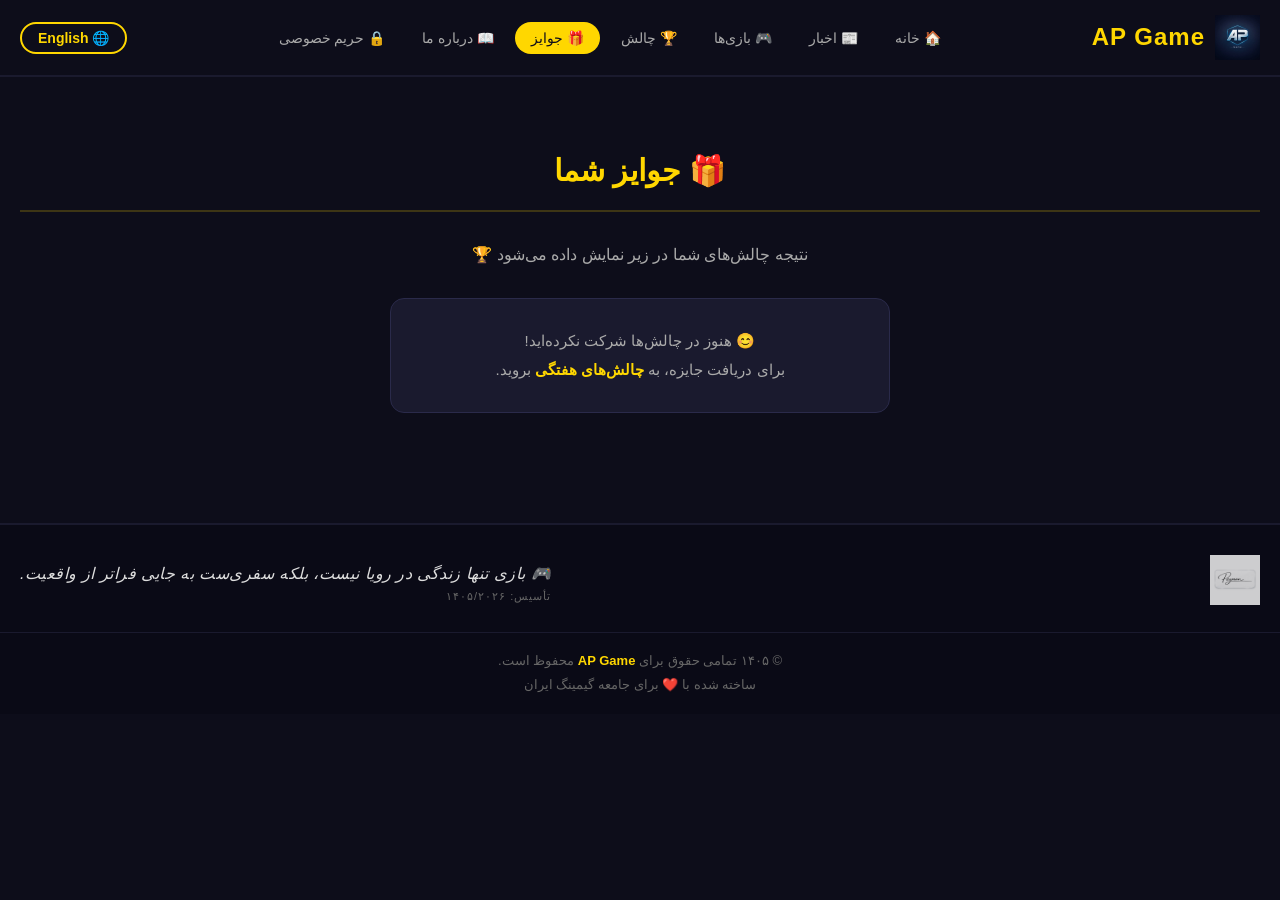
<file: rewards.html>
<!DOCTYPE html>
<html lang="fa" dir="rtl">
<head>
  <meta charset="UTF-8">
  <meta name="viewport" content="width=device-width, initial-scale=1.0">
  <title>جوایز | AP Game</title>
  <link rel="icon" href="images/favicon.ico" type="image/x-icon">
  <link rel="stylesheet" href="style.css">
</head>
<body>

  <header>
    <div class="container header-flex">
      <div class="logo">
        <img src="images/logo-apgame.jpg" alt="لوگو AP Game" onerror="this.src='https://via.placeholder.com/50x50/1a1a2e/ffd700?text=AP'">
        <span class="logo-text">AP Game</span>
      </div>
      <nav>
        <ul>
          <li><a href="index.html" data-key="nav-home">🏠 خانه</a></li>
          <li><a href="news.html" data-key="nav-news">📰 اخبار</a></li>
          <li><a href="games.html" data-key="nav-games">🎮 بازی‌ها</a></li>
          <li><a href="challenge.html" data-key="nav-challenge">🏆 چالش</a></li>
          <li><a href="rewards.html" class="active" data-key="nav-rewards">🎁 جوایز</a></li>
          <li><a href="about.html" data-key="nav-about">📖 درباره ما</a></li>
          <li><a href="privacy.html" data-key="nav-privacy">🔒 حریم خصوصی</a></li>
        </ul>
      </nav>
      <button class="lang-btn" onclick="toggleLanguage()">🌐 English</button>
    </div>
  </header>

  <div id="userStatus" style="display:none;">
    <div class="user-status-box">
      <span id="userAvatarDisplay" class="user-avatar-big">😎</span>
      <div>
        <div id="userNameDisplay" class="user-name-display">علی رضایی</div>
        <div id="userPhoneDisplay" class="user-phone-display">۰۹۱۲۳۴۵۶۷۸۹</div>
      </div>
      <button class="logout-btn" onclick="logoutUser()" data-key="logout">🚪</button>
    </div>
  </div>

  <section class="section-rewards">
    <div class="container">
      <h2 class="section-title" data-key="rewards-title">🎁 جوایز شما</h2>
      <p class="rewards-desc" data-key="rewards-desc">نتیجه چالش‌های شما در زیر نمایش داده می‌شود 🏆</p>

      <!-- ===== کارت برد بازی حدس عدد ===== -->
      <div id="gameWinCard" class="reward-card reward-very-high" style="display:none; max-width:500px; margin: 0 auto 25px auto;">
        <div class="reward-icon">🏆</div>
        <h3 class="reward-title">🎊 شما برنده شدید!</h3>
        <div class="reward-score" id="gameWinInfo">عدد ۷ رو در ۳ تلاش حدس زدید!</div>
        <p class="reward-desc">تبریک! شما در بازی حدس عدد برنده شدید. این کارت مخصوص شماست! 🎉</p>
      </div>

      <!-- ===== کارت نتیجه آزمون ===== -->
      <div id="userResultCard" class="reward-card" style="display:none; max-width:500px; margin: 0 auto;">
        <div class="reward-icon" id="resultEmoji">🏆</div>
        <h3 class="reward-title" id="resultLevel">سطح: ---</h3>
        <div class="reward-score" id="resultScore">امتیاز: ۰</div>
        <p class="reward-desc" id="resultMessage">پیام شما</p>
      </div>

      <!-- ===== اگر هیچ چالشی انجام نداده ===== -->
      <div id="noResultMessage" class="rewards-note" style="display:block;">
        <p>😊 هنوز در چالش‌ها شرکت نکرده‌اید!</p>
        <p>برای دریافت جایزه، به <a href="challenge.html" style="color:#ffd700;">چالش‌های هفتگی</a> بروید.</p>
      </div>

    </div>
  </section>

  <!-- ====== فوتر ====== -->
<footer>
  <div class="container footer-flex">
    <div class="footer-left">
      <a href="https://teamapcode.github.io/my-small-site/" target="_blank">
        <img src="images/signature.jpg" alt="امضا" class="footer-signature" onerror="this.style.display='none'">
      </a>
    </div>
    <div class="footer-right">
      <p class="footer-phrase" data-key="footer-phrase">🎮 بازی تنها زندگی در رویا نیست، بلکه سفری‌ست به جایی فراتر از واقعیت.</p>
      <p class="footer-established" data-key="footer-established">تأسیس: ۱۴۰۵/۲۰۲۶</p>
    </div>
  </div>
  <div class="container footer-bottom">
    <p data-key="footer-copy">© ۱۴۰۵ تمامی حقوق برای <strong>AP Game</strong> محفوظ است.</p>
    <p data-key="footer-love">ساخته شده با ❤️ برای جامعه گیمینگ ایران</p>
  </div>
</footer>

  <script src="script.js"></script>
  <script>
    // ===== نمایش کارت برد بازی =====
    (function showGameWin() {
      const win = localStorage.getItem('gameWin');
      const card = document.getElementById('gameWinCard');
      if (win && card) {
        const data = JSON.parse(win);
        if (data.won) {
          card.style.display = 'block';
          document.getElementById('gameWinInfo').textContent = `عدد ${data.number} رو در ${data.attempts} تلاش حدس زدید!`;
        }
      }
    })();

    // ===== نمایش نتیجه آزمون =====
    (function showUserReward() {
      const result = JSON.parse(localStorage.getItem('quizResult'));
      const card = document.getElementById('userResultCard');
      const noMsg = document.getElementById('noResultMessage');
      const winCard = document.getElementById('gameWinCard');

      if (result) {
        card.style.display = 'block';
        noMsg.style.display = 'none';

        const score = result.score;
        let cardClass = '';

        if (score >= 34) cardClass = 'reward-very-high';
        else if (score >= 26) cardClass = 'reward-high';
        else if (score >= 18) cardClass = 'reward-mid';
        else cardClass = 'reward-low';

        card.className = 'reward-card ' + cardClass;

        document.getElementById('resultEmoji').textContent = result.emoji || '🏆';
        document.getElementById('resultLevel').textContent = result.level || '---';
        document.getElementById('resultScore').textContent = 'امتیاز: ' + result.score + ' از 40';
        document.getElementById('resultMessage').textContent = result.message || '';

      } else if (!win || !JSON.parse(win).won) {
        // اگر هیچ نتیجه‌ای نبود و برد هم نبود
        card.style.display = 'none';
        noMsg.style.display = 'block';
      } else {
        // اگر برد بود ولی آزمون نبود
        noMsg.style.display = 'none';
      }
    })();
  </script>

</body>
</html>
</file>
<file: admin/style.css>
* {
    margin: 0;
    padding: 0;
    box-sizing: border-box;
  }
  
  body {
    background: #0d0d1a;
    font-family: 'Segoe UI', Tahoma, Geneva, Verdana, sans-serif;
    color: #fff;
    padding: 20px;
  }
  
  .admin-container {
    max-width: 900px;
    margin: 0 auto;
  }
  
  h1 {
    color: #ffd700;
    text-align: center;
    margin-bottom: 30px;
    font-size: 32px;
  }
  
  .admin-tabs {
    display: flex;
    gap: 10px;
    margin-bottom: 30px;
    flex-wrap: wrap;
  }
  
  .tab-btn {
    padding: 12px 30px;
    background: #1a1a2e;
    border: 2px solid #2a2a4a;
    border-radius: 12px;
    color: #aaa;
    font-size: 16px;
    font-weight: bold;
    cursor: pointer;
    transition: 0.3s;
  }
  
  .tab-btn:hover {
    border-color: #ffd70044;
    color: #fff;
  }
  
  .tab-btn.active {
    background: #ffd700;
    color: #0d0d1a;
    border-color: #ffd700;
  }
  
  .tab-content {
    display: none;
    animation: fadeIn 0.4s ease;
  }
  
  .tab-content.active {
    display: block;
  }
  
  @keyframes fadeIn {
    from { opacity: 0; transform: translateY(10px); }
    to { opacity: 1; transform: translateY(0); }
  }
  
  .tab-content h2 {
    color: #ffd700;
    font-size: 24px;
    margin-bottom: 20px;
  }
  
  .admin-form {
    background: #1a1a2e;
    padding: 25px;
    border-radius: 16px;
    border: 1px solid #2a2a4a;
    margin-bottom: 30px;
  }
  
  .admin-form h3 {
    color: #ffd700;
    margin-bottom: 15px;
  }
  
  .form-group {
    margin-bottom: 15px;
  }
  
  .form-group label {
    display: block;
    color: #ccc;
    font-size: 14px;
    margin-bottom: 5px;
    font-weight: 600;
  }
  
  .form-group input,
  .form-group textarea,
  .form-group select {
    width: 100%;
    padding: 12px 16px;
    border-radius: 10px;
    border: 2px solid #2a2a4a;
    background: #0d0d1a;
    color: #fff;
    font-size: 15px;
    transition: 0.3s;
    font-family: inherit;
  }
  
  .form-group input:focus,
  .form-group textarea:focus {
    outline: none;
    border-color: #ffd700;
    box-shadow: 0 0 20px #ffd70022;
  }
  
  .form-group textarea {
    resize: vertical;
    min-height: 100px;
  }
  
  .btn-save {
    width: 100%;
    padding: 14px;
    background: linear-gradient(135deg, #ffd700, #f0a500);
    color: #0d0d1a;
    border: none;
    border-radius: 12px;
    font-size: 18px;
    font-weight: bold;
    cursor: pointer;
    transition: 0.3s;
  }
  
  .btn-save:hover {
    transform: scale(1.02);
    box-shadow: 0 0 30px #ffd70044;
  }
  
  .admin-list {
    background: #1a1a2e;
    padding: 25px;
    border-radius: 16px;
    border: 1px solid #2a2a4a;
  }
  
  .admin-list h3 {
    color: #ffd700;
    margin-bottom: 15px;
  }
  
  .admin-item {
    display: flex;
    justify-content: space-between;
    align-items: center;
    background: #0d0d1a;
    padding: 12px 16px;
    border-radius: 10px;
    margin-bottom: 10px;
    border: 1px solid #2a2a4a;
    transition: 0.3s;
  }
  
  .admin-item:hover {
    border-color: #ffd70044;
  }
  
  .item-preview {
    display: flex;
    align-items: center;
    gap: 15px;
    flex: 1;
  }
  
  .item-preview img {
    width: 60px;
    height: 60px;
    object-fit: cover;
    border-radius: 8px;
  }
  
  .item-preview h4 {
    color: #fff;
    font-size: 16px;
  }
  
  .item-preview p {
    color: #aaa;
    font-size: 13px;
  }
  
  .item-preview small {
    color: #666;
    font-size: 12px;
  }
  
  .item-actions {
    display: flex;
    gap: 8px;
  }
  
  .item-actions button {
    padding: 6px 14px;
    border: none;
    border-radius: 8px;
    font-size: 16px;
    cursor: pointer;
    transition: 0.3s;
  }
  
  .item-actions button:first-child {
    background: #3498db;
    color: #fff;
  }
  
  .item-actions button:first-child:hover {
    background: #2980b9;
  }
  
  .item-actions button:last-child {
    background: #e74c3c;
    color: #fff;
  }
  
  .item-actions button:last-child:hover {
    background: #c0392b;
  }
  
  @media (max-width: 650px) {
    .admin-item {
      flex-direction: column;
      gap: 10px;
      align-items: stretch;
    }
    .item-preview img {
      width: 40px;
      height: 40px;
    }
    .item-actions {
      justify-content: flex-end;
    }
    .tab-btn {
      padding: 8px 16px;
      font-size: 14px;
    }
  }
</file>
<file: Desktop/project/style.css>
/* ========================================== */
/* ====== استایل کلی ====== */
/* ========================================== */

* {
  margin: 0;
  padding: 0;
  box-sizing: border-box;
}

body {
  background: #0d0d1a;
  font-family: 'Segoe UI', Tahoma, Geneva, Verdana, sans-serif;
  color: #fff;
  line-height: 1.6;
}

.container {
  max-width: 1300px;
  margin: 0 auto;
  padding: 0 20px;
}

a {
  text-decoration: none;
  color: inherit;
}

html[dir="rtl"] {
  direction: rtl;
}

html[dir="ltr"] {
  direction: ltr;
}

/* ========================================== */
/* ====== هدر ====== */
/* ========================================== */

header {
  background: #0d0d1a;
  border-bottom: 2px solid #1a1a2e;
  padding: 15px 0;
  position: sticky;
  top: 0;
  z-index: 1000;
  backdrop-filter: blur(10px);
}

.header-flex {
  display: flex;
  justify-content: space-between;
  align-items: center;
  flex-wrap: wrap;
  gap: 10px;
}

.logo {
  display: flex;
  align-items: center;
  gap: 10px;
}

.logo img {
  height: 45px;
  width: auto;
}

.logo-text {
  font-size: 24px;
  font-weight: 900;
  color: #ffd700;
  letter-spacing: 1px;
}

nav ul {
  display: flex;
  list-style: none;
  gap: 5px;
  flex-wrap: wrap;
}

nav ul li a {
  padding: 8px 16px;
  border-radius: 30px;
  font-size: 14px;
  font-weight: 500;
  transition: 0.3s;
  color: #aaa;
}

nav ul li a:hover,
nav ul li a.active {
  background: #ffd700;
  color: #0d0d1a;
}

.lang-btn {
  background: transparent;
  border: 2px solid #ffd700;
  color: #ffd700;
  padding: 6px 16px;
  border-radius: 30px;
  font-size: 14px;
  font-weight: bold;
  cursor: pointer;
  transition: 0.3s;
}

.lang-btn:hover {
  background: #ffd700;
  color: #0d0d1a;
  transform: scale(1.05);
}

/* ========================================== */
/* ====== وضعیت کاربر ====== */
/* ========================================== */

#userStatus {
  position: fixed;
  top: 80px;
  left: 20px;
  z-index: 999;
  animation: slideIn 0.5s ease;
}

html[dir="ltr"] #userStatus {
  left: auto;
  right: 20px;
}

@keyframes slideIn {
  from { transform: translateX(-50px); opacity: 0; }
  to { transform: translateX(0); opacity: 1; }
}

.user-status-box {
  background: #1a1a2e;
  padding: 12px 18px;
  border-radius: 14px;
  border: 1px solid #ffd70044;
  box-shadow: 0 8px 30px rgba(0, 0, 0, 0.8);
  display: flex;
  align-items: center;
  gap: 12px;
}

.user-avatar-big {
  font-size: 32px;
}

.user-name-display {
  color: #ffd700;
  font-weight: bold;
  font-size: 15px;
}

.user-phone-display {
  color: #888;
  font-size: 12px;
}

.logout-btn {
  background: #ff4444;
  color: #fff;
  border: none;
  border-radius: 20px;
  padding: 4px 14px;
  font-size: 14px;
  cursor: pointer;
  transition: 0.3s;
}

.logout-btn:hover {
  background: #ff6666;
  transform: scale(1.05);
}

/* ========================================== */
/* ====== بنر اسلایدر ====== */
/* ========================================== */

.banner-slider {
  position: relative;
  width: 100%;
  height: 500px;
  overflow: hidden;
  background: #0d0d1a;
}

.slider-container {
  position: relative;
  width: 100%;
  height: 100%;
  overflow: hidden;  /* ← این رو حتماً hidden نگه دار */
}

.slide {
  position: absolute;
  top: 0;
  left: 0;
  width: 100%;
  height: 100%;
  opacity: 0;
  transition: opacity 0.8s ease-in-out;
  z-index: 1;
}

.slide.active {
  opacity: 1;
  z-index: 2;
}

.slide img {
  width: 100%;
  height: 100%;
  object-fit: contain;
  filter: brightness(0.5);
  background: #0d0d1a;
}

/* ===== ریسپانسیو ===== */
@media (max-width: 768px) {
  .banner-slider {
    height: 300px;
  }
}

@media (max-width: 500px) {
  .banner-slider {
    height: 200px;
  }
}

/* ========================================== */
/* ====== ایموجی‌های متحرک (با overflow: hidden) ====== */
/* ========================================== */

@media (min-width: 769px) {
  /* ===== هر اسلاید یک wrapper برای ایموجی‌ها ===== */
  .slide {
    overflow: visible !important; /* فقط خود اسلاید overflow: visible */
    z-index: 1;
  }
  
  .slide.active {
    z-index: 3;
  }

  /* ===== ایموجی چپ ===== */
  .slide::before {
    content: attr(data-emoji-left);
    position: absolute;
    left: 20px;
    top: 50%;
    transform: translateY(-50%) translateX(-30px) scale(0.5);
    font-size: 70px;
    opacity: 0;
    z-index: 10;
    transition: all 0.6s cubic-bezier(0.34, 1.56, 0.64, 1);
    filter: drop-shadow(0 0 30px rgba(255, 215, 0, 0.3));
    line-height: 1;
    pointer-events: none;
  }

  /* ===== ایموجی راست ===== */
  .slide::after {
    content: attr(data-emoji-right);
    position: absolute;
    right: 20px;
    top: 50%;
    transform: translateY(-50%) translateX(30px) scale(0.5);
    font-size: 70px;
    opacity: 0;
    z-index: 10;
    transition: all 0.6s cubic-bezier(0.34, 1.56, 0.64, 1) 0.15s;
    filter: drop-shadow(0 0 30px rgba(255, 215, 0, 0.3));
    line-height: 1;
    pointer-events: none;
  }

  /* ===== نمایش ایموجی‌ها وقتی اسلاید فعال میشه ===== */
  .slide.active::before {
    opacity: 1;
    transform: translateY(-50%) translateX(0) scale(1);
    animation: floatEmojiLeft 3s ease-in-out infinite;
  }

  .slide.active::after {
    opacity: 1;
    transform: translateY(-50%) translateX(0) scale(1);
    animation: floatEmojiRight 3.5s ease-in-out infinite;
  }

  @keyframes floatEmojiLeft {
    0%, 100% {
      transform: translateY(-50%) translateX(0) rotate(-5deg);
    }
    50% {
      transform: translateY(-60%) translateX(-8px) rotate(5deg);
    }
  }

  @keyframes floatEmojiRight {
    0%, 100% {
      transform: translateY(-50%) translateX(0) rotate(5deg);
    }
    50% {
      transform: translateY(-40%) translateX(8px) rotate(-5deg);
    }
  }
}

@media (max-width: 768px) {
  .slide::before,
  .slide::after {
    display: none !important;
  }
}

/* ========================================== */
/* ====== اسلایدر متنی ====== */
/* ========================================== */

.text-slider-section {
  background: linear-gradient(135deg, #0d0d1a, #1a1a2e);
  padding: 40px 0;
  border-bottom: 2px solid #1a1a2e;
  border-top: 2px solid #1a1a2e;
}

.text-slider-container {
  position: relative;
  height: 100px;
  overflow: hidden;
  text-align: center;
}

.text-slide {
  position: absolute;
  top: 0;
  left: 0;
  width: 100%;
  height: 100%;
  opacity: 0;
  transform: translateY(20px);
  transition: opacity 0.8s ease, transform 0.8s ease;
  display: flex;
  flex-direction: column;
  justify-content: center;
  align-items: center;
}

.text-slide.active {
  opacity: 1;
  transform: translateY(0);
}

.text-slide h2 {
  font-size: 32px;
  color: #ffd700;
  margin-bottom: 5px;
  text-shadow: 0 0 30px rgba(255, 215, 0, 0.2);
}

.text-slide p {
  font-size: 16px;
  color: #aaa;
}

/* ========================================== */
/* ====== عنوان بخش‌ها ====== */
/* ========================================== */

.section-title {
  font-size: 30px;
  color: #ffd700;
  text-align: center;
  margin: 50px 0 30px 0;
  border-bottom: 2px solid #ffd70033;
  padding-bottom: 15px;
}

/* ========================================== */
/* ====== کارت‌های اخبار ====== */
/* ========================================== */

.news-grid {
  display: flex;
  flex-direction: column;
  gap: 25px;
  max-width: 850px;
  margin: 0 auto;
}

.news-card {
  background: linear-gradient(145deg, #1a1a2e, #16213e);
  border-radius: 18px;
  overflow: hidden;
  box-shadow: 0 10px 30px rgba(0, 0, 0, 0.7);
  cursor: pointer;
  transition: 0.4s ease;
  border: 1px solid #2a2a4a;
}

.news-card:hover {
  transform: translateY(-5px);
  border-color: #ffd700;
  box-shadow: 0 15px 40px rgba(255, 215, 0, 0.1);
}

.news-image-wrapper {
  position: relative;
  width: 100%;
  overflow: hidden;
  background: #0d0d1a;
}

.news-image-wrapper img {
  width: 100%;
  height: 220px;
  object-fit: contain;
  display: block;
  background: #0d0d1a;
  border-bottom: 2px solid #2a2a4a;
}

.news-image-title {
  position: absolute;
  bottom: 0;
  left: 0;
  right: 0;
  background: linear-gradient(transparent, rgba(0, 0, 0, 0.85));
  color: #fff;
  padding: 30px 15px 12px 15px;
  font-size: 18px;
  font-weight: 800;
  text-align: center;
  text-shadow: 0 2px 10px rgba(0, 0, 0, 0.9);
  pointer-events: none;
}

.news-content {
  padding: 18px 20px 15px 20px;
}

.news-badge {
  display: inline-block;
  background: #ffd700;
  color: #0d0d1a;
  font-size: 11px;
  font-weight: bold;
  padding: 3px 14px;
  border-radius: 30px;
  margin-bottom: 8px;
}

.news-title {
  color: #fff;
  font-size: 20px;
  margin: 5px 0 10px 0;
  line-height: 1.4;
}

.news-preview {
  color: #aaa;
  font-size: 14px;
  line-height: 1.7;
  margin-bottom: 10px;
}

.news-meta {
  display: flex;
  justify-content: space-between;
  align-items: center;
  flex-wrap: wrap;
}

.news-date {
  color: #888;
  font-size: 12px;
}

.news-readmore {
  color: #ffd700;
  font-size: 13px;
  font-weight: bold;
}

.news-full {
  max-height: 0;
  overflow: hidden;
  transition: max-height 0.6s cubic-bezier(0.4, 0, 0.2, 1);
  padding: 0 20px;
  background: #0f0f23;
  border-top: 3px solid #ffd700;
  color: #d0d0e0;
  font-size: 14px;
  line-height: 1.9;
}

.news-full.show {
  max-height: 1000px;
  padding: 18px 20px 20px 20px;
}

.news-full strong {
  color: #ffd700;
}

.news-full ul {
  padding-right: 20px;
  color: #ddd;
}

html[dir="ltr"] .news-full ul {
  padding-right: 0;
  padding-left: 20px;
}

.news-quote {
  background: #0d0d1a;
  padding: 12px 18px;
  border-radius: 12px;
  margin: 12px 0;
  border-right: 4px solid #ffd700;
}

html[dir="ltr"] .news-quote {
  border-right: none;
  border-left: 4px solid #ffd700;
}

.news-quote p {
  color: #ffd700;
  margin: 0;
}

.btn-download {
  display: inline-block;
  margin-top: 8px;
  padding: 8px 25px;
  background: linear-gradient(135deg, #ffd700, #f0a500);
  color: #0d0d1a;
  border-radius: 30px;
  font-weight: bold;
  transition: 0.3s;
}

.btn-download:hover {
  transform: scale(1.05);
}

/* ========================================== */
/* ====== کارت‌های معرفی بازی ====== */
/* ========================================== */

.game-grid {
  display: flex;
  flex-wrap: wrap;
  gap: 25px;
  justify-content: center;
}

.game-card {
  width: 280px;
  border-radius: 18px;
  overflow: hidden;
  box-shadow: 0 10px 30px rgba(0, 0, 0, 0.7);
  cursor: pointer;
  transition: 0.4s ease;
  border: 2px solid #2a2a4a;
  position: relative;
  background: #1a1a2e;
}

.game-card:hover {
  transform: translateY(-8px) scale(1.02);
  border-color: #ffd700;
  box-shadow: 0 15px 40px rgba(255, 215, 0, 0.15);
}

.game-image-wrapper {
  position: relative;
  width: 100%;
  overflow: hidden;
  background: #0d0d1a;
}

.game-image-wrapper img {
  width: 100%;
  height: 200px;
  object-fit: contain;
  display: block;
  background: #0d0d1a;
  border-bottom: 2px solid #2a2a4a;
}

.game-image-title {
  position: absolute;
  bottom: 0;
  left: 0;
  right: 0;
  background: linear-gradient(transparent, rgba(0, 0, 0, 0.85));
  color: #fff;
  padding: 30px 15px 12px 15px;
  font-size: 20px;
  font-weight: 800;
  text-align: center;
  text-shadow: 0 2px 10px rgba(0, 0, 0, 0.9);
  pointer-events: none;
}

.game-genre {
  text-align: center;
  font-size: 12px;
  color: #aaa;
  margin: 8px 0 5px 0;
}

.game-preview {
  padding: 0 15px 18px 15px;
  color: #aaa;
  font-size: 13px;
  text-align: center;
  line-height: 1.5;
}

.game-full {
  max-height: 0;
  overflow: hidden;
  transition: max-height 0.6s cubic-bezier(0.4, 0, 0.2, 1);
  padding: 0 18px;
  background: #0f0f23;
  border-top: 3px solid #ffd700;
  color: #d0d0e0;
  font-size: 14px;
  line-height: 1.9;
}

.game-full.show {
  max-height: 650px;
  padding: 18px 18px 20px 18px;
}

.game-full strong {
  color: #ffd700;
}

.game-full .suitable {
  display: inline-block;
  background: #ffd70022;
  padding: 6px 14px;
  border-radius: 30px;
  margin-top: 8px;
  font-size: 13px;
  color: #ffd700;
  border: 1px solid #ffd70044;
}

.game-card.genre-action { border-color: #e74c3c; }
.game-card.genre-adventure { border-color: #2ecc71; }
.game-card.genre-rpg { border-color: #9b59b6; }
.game-card.genre-fps { border-color: #e67e22; }
.game-card.genre-moba { border-color: #1abc9c; }
.game-card.genre-social { border-color: #f39c12; }

.close-btn {
  display: inline-block;
  margin-top: 12px;
  padding: 6px 20px;
  background: #ff4444;
  color: #fff;
  border: none;
  border-radius: 30px;
  font-size: 13px;
  font-weight: bold;
  cursor: pointer;
  transition: 0.3s;
}

.close-btn:hover {
  background: #ff6666;
  transform: scale(1.05);
}

/* ========================================== */
/* ====== کارت اصلی چالش (بازشو) ====== */
/* ========================================== */

.challenge-main-card {
  background: linear-gradient(145deg, #1a1a2e, #16213e);
  border-radius: 24px;
  overflow: hidden;
  box-shadow: 0 10px 40px rgba(0, 0, 0, 0.7);
  border: 1px solid #2a2a4a;
  max-width: 850px;
  margin: 0 auto;
  transition: 0.3s;
}

.challenge-main-card:hover {
  border-color: #ffd70044;
}

.challenge-header-card {
  padding: 20px 25px;
  cursor: pointer;
  transition: 0.3s;
  border-bottom: 1px solid #2a2a4a;
}

.challenge-header-card:hover {
  background: rgba(255, 215, 0, 0.05);
}

.challenge-header-content {
  display: flex;
  align-items: center;
  gap: 15px;
}

.challenge-icon {
  font-size: 40px;
  flex-shrink: 0;
}

.challenge-header-content h3 {
  color: #ffd700;
  font-size: 22px;
  margin: 0;
}

.challenge-header-content p {
  color: #aaa;
  font-size: 14px;
  margin: 3px 0 0 0;
}

.challenge-arrow {
  margin-right: auto;
  font-size: 24px;
  color: #ffd700;
  transition: 0.3s;
}

html[dir="ltr"] .challenge-arrow {
  margin-right: 0;
  margin-left: auto;
}

.challenge-body-card {
  padding: 25px;
  animation: fadeIn 0.4s ease;
}

/* ========================================== */
/* ====== بخش چالش ====== */
/* ========================================== */

.section-challenge {
  padding: 20px 0 50px 0;
}

.question-box {
  background: #0d0d1a;
  border-radius: 14px;
  padding: 18px 20px;
  margin-bottom: 16px;
  border: 1px solid #2a2a4a;
  transition: 0.3s;
}

.question-box:hover {
  border-color: #ffd70044;
}

.question-text {
  color: #fff;
  font-size: 16px;
  font-weight: 600;
  margin-bottom: 12px;
}

.options {
  display: flex;
  gap: 12px;
  flex-wrap: wrap;
}

.option {
  display: flex;
  align-items: center;
  gap: 6px;
  color: #ccc;
  font-size: 14px;
  cursor: pointer;
  padding: 6px 14px;
  border-radius: 30px;
  background: #1a1a2e;
  border: 1px solid #2a2a4a;
  transition: 0.3s;
}

.option:hover {
  background: #2a2a4a;
  border-color: #ffd70044;
}

.option input[type="radio"] {
  accent-color: #ffd700;
  width: 16px;
  height: 16px;
  cursor: pointer;
}

.option:has(input:checked) {
  background: #ffd70022;
  border-color: #ffd700;
  color: #ffd700;
}

.btn-submit-quiz {
  width: 100%;
  padding: 16px;
  background: linear-gradient(135deg, #ffd700, #f0a500);
  color: #0d0d1a;
  border: none;
  border-radius: 50px;
  font-size: 18px;
  font-weight: bold;
  cursor: pointer;
  transition: 0.3s;
  margin-top: 10px;
}

.btn-submit-quiz:hover {
  transform: scale(1.02);
  box-shadow: 0 0 30px #ffd70044;
}

.quiz-result {
  margin-top: 30px;
  animation: fadeIn 0.6s ease;
}

.result-box {
  background: linear-gradient(145deg, #1a1a2e, #0d0d1a);
  border-radius: 20px;
  padding: 30px 25px;
  text-align: center;
  border: 2px solid #ffd70044;
}

.result-emoji {
  font-size: 60px;
  margin-bottom: 10px;
}

.result-score {
  color: #ffd700;
  font-size: 24px;
  font-weight: bold;
  margin-bottom: 5px;
}

.result-level {
  color: #fff;
  font-size: 22px;
  font-weight: 800;
  margin-bottom: 12px;
}

.result-message {
  color: #ccc;
  font-size: 16px;
  line-height: 1.8;
  max-width: 500px;
  margin: 0 auto 20px auto;
}

.btn-retry {
  padding: 10px 35px;
  background: transparent;
  color: #ffd700;
  border: 2px solid #ffd700;
  border-radius: 50px;
  font-size: 15px;
  font-weight: bold;
  cursor: pointer;
  transition: 0.3s;
}

.btn-retry:hover {
  background: #ffd700;
  color: #0d0d1a;
  transform: scale(1.05);
}

/* ========================================== */
/* ====== بخش جوایز ====== */
/* ========================================== */

.section-rewards {
  padding: 20px 0 50px 0;
}

.rewards-desc {
  text-align: center;
  color: #aaa;
  font-size: 16px;
  margin-bottom: 30px;
}

.reward-card {
  background: linear-gradient(145deg, #1a1a2e, #16213e);
  border-radius: 20px;
  padding: 30px 25px;
  text-align: center;
  border: 2px solid #2a2a4a;
  transition: 0.4s ease;
  max-width: 500px;
  margin: 0 auto;
}

.reward-card:hover {
  transform: translateY(-5px);
  box-shadow: 0 10px 30px rgba(0, 0, 0, 0.5);
}

.reward-card .reward-icon {
  font-size: 60px;
  margin-bottom: 10px;
}

.reward-card .reward-title {
  color: #fff;
  font-size: 24px;
  font-weight: 800;
  margin-bottom: 5px;
}

.reward-card .reward-score {
  color: #888;
  font-size: 15px;
  margin-bottom: 12px;
}

.reward-card .reward-desc {
  color: #ccc;
  font-size: 15px;
  line-height: 1.7;
  margin-bottom: 15px;
}

.reward-card.reward-very-high {
  border-color: #ffd700;
  background: linear-gradient(145deg, #1a1a2e, #2a1a3e);
}

.reward-card.reward-high {
  border-color: #2ecc71;
  background: linear-gradient(145deg, #1a1a2e, #0d2a1a);
}

.reward-card.reward-mid {
  border-color: #3498db;
  background: linear-gradient(145deg, #1a1a2e, #0d1a2a);
}

.reward-card.reward-low {
  border-color: #e67e22;
  background: linear-gradient(145deg, #1a1a2e, #2a1a0d);
}

.rewards-note {
  text-align: center;
  background: #1a1a2e;
  padding: 25px;
  border-radius: 14px;
  max-width: 500px;
  margin: 30px auto 0 auto;
  border: 1px solid #2a2a4a;
}

.rewards-note p {
  color: #aaa;
  font-size: 15px;
  margin: 5px 0;
}

.rewards-note a {
  color: #ffd700;
  font-weight: bold;
}

/* ========================================== */
/* ====== نظرات ====== */
/* ========================================== */

.comment-form {
  background: #1a1a2e;
  padding: 25px;
  border-radius: 16px;
  margin-top: 30px;
  max-width: 800px;
  margin-left: auto;
  margin-right: auto;
  border: 1px solid #2a2a4a;
}

.comment-form h3 {
  color: #fff;
  margin-bottom: 15px;
}

.comment-form textarea {
  width: 100%;
  padding: 12px;
  border-radius: 10px;
  border: 2px solid #2a2a4a;
  background: #0d0d1a;
  color: #fff;
  font-size: 15px;
  resize: vertical;
  font-family: inherit;
  transition: 0.3s;
}

.comment-form textarea:focus {
  outline: none;
  border-color: #ffd700;
}

.btn-submit-comment {
  margin-top: 12px;
  padding: 12px 35px;
  background: linear-gradient(135deg, #ffd700, #f0a500);
  color: #0d0d1a;
  border: none;
  border-radius: 50px;
  font-weight: bold;
  font-size: 16px;
  cursor: pointer;
  transition: 0.3s;
}

.btn-submit-comment:hover {
  transform: scale(1.05);
  box-shadow: 0 0 30px #ffd70044;
}

#commentsContainer {
  max-width: 800px;
  margin: 0 auto;
}

.comment-item {
  background: #1a1a2e;
  padding: 18px 20px;
  border-radius: 12px;
  margin-bottom: 15px;
  border-left: 4px solid #ffd700;
  transition: 0.3s;
  animation: fadeIn 0.4s ease;
}

html[dir="ltr"] .comment-item {
  border-left: none;
  border-right: 4px solid #ffd700;
}

.comment-item:hover {
  background: #22224a;
}

.comment-header {
  display: flex;
  justify-content: space-between;
  align-items: center;
  flex-wrap: wrap;
  margin-bottom: 8px;
}

.comment-name {
  color: #ffd700;
  font-weight: bold;
  font-size: 17px;
}

.comment-date {
  color: #888;
  font-size: 12px;
}

.comment-text {
  color: #ddd;
  font-size: 15px;
  line-height: 1.7;
  margin: 5px 0 12px 0;
}

.comment-reply-btn {
  background: transparent;
  color: #aaa;
  border: 1px solid #444;
  padding: 4px 16px;
  border-radius: 20px;
  font-size: 12px;
  cursor: pointer;
  transition: 0.3s;
}

.comment-reply-btn:hover {
  border-color: #ffd700;
  color: #ffd700;
}

.replies-container {
  margin-left: 30px;
  margin-top: 12px;
  padding-left: 15px;
  border-left: 2px dashed #444;
}

html[dir="ltr"] .replies-container {
  margin-left: 0;
  margin-right: 30px;
  padding-left: 0;
  padding-right: 15px;
  border-left: none;
  border-right: 2px dashed #444;
}

.reply-item {
  background: #111125;
  padding: 12px 16px;
  border-radius: 10px;
  margin-bottom: 10px;
  border-left: 3px solid #f39c12;
}

html[dir="ltr"] .reply-item {
  border-left: none;
  border-right: 3px solid #f39c12;
}

.reply-item .comment-name {
  color: #f39c12;
  font-size: 14px;
}

.empty-message {
  color: #888;
  text-align: center;
  padding: 30px;
  background: #1a1a2e;
  border-radius: 12px;
  border: 1px dashed #444;
  max-width: 800px;
  margin: 0 auto;
}

/* ========================================== */
/* ====== مودال ثبت‌نام ====== */
/* ========================================== */

.modal {
  display: none;
  position: fixed;
  top: 0;
  left: 0;
  width: 100%;
  height: 100%;
  background: rgba(0, 0, 0, 0.85);
  z-index: 9999;
  justify-content: center;
  align-items: center;
  animation: fadeIn 0.4s ease;
}

.modal.show {
  display: flex;
}

@keyframes fadeIn {
  from { opacity: 0; transform: scale(0.9); }
  to { opacity: 1; transform: scale(1); }
}

.modal-content {
  background: linear-gradient(145deg, #1a1a2e, #16213e);
  border-radius: 24px;
  padding: 35px 30px;
  max-width: 450px;
  width: 95%;
  border: 2px solid #ffd70044;
  box-shadow: 0 20px 60px rgba(0, 0, 0, 0.9);
}

.modal-header {
  text-align: center;
  margin-bottom: 25px;
}

.modal-header h2 {
  color: #ffd700;
  font-size: 28px;
  margin-bottom: 5px;
}

.modal-header p {
  color: #aaa;
  font-size: 14px;
}

.form-group {
  margin-bottom: 18px;
}

.form-group label {
  display: block;
  color: #ccc;
  font-size: 14px;
  margin-bottom: 6px;
  font-weight: 500;
}

.form-group input {
  width: 100%;
  padding: 12px 16px;
  border-radius: 12px;
  border: 2px solid #2a2a4a;
  background: #0d0d1a;
  color: #fff;
  font-size: 15px;
  transition: 0.3s;
  box-sizing: border-box;
}

.form-group input:focus {
  outline: none;
  border-color: #ffd700;
  box-shadow: 0 0 20px #ffd70022;
}

.avatar-select {
  display: flex;
  gap: 10px;
  flex-wrap: wrap;
  justify-content: center;
  padding: 5px 0;
}

.avatar-option {
  width: 50px;
  height: 50px;
  border-radius: 50%;
  background: #0d0d1a;
  border: 3px solid #2a2a4a;
  display: flex;
  justify-content: center;
  align-items: center;
  font-size: 28px;
  cursor: pointer;
  transition: 0.3s;
}

.avatar-option:hover {
  transform: scale(1.1);
  border-color: #ffd70088;
}

.avatar-option.active {
  border-color: #ffd700;
  box-shadow: 0 0 25px #ffd70044;
}

.btn-submit-user {
  width: 100%;
  padding: 14px;
  background: linear-gradient(135deg, #ffd700, #f0a500);
  color: #0d0d1a;
  border: none;
  border-radius: 50px;
  font-size: 18px;
  font-weight: bold;
  cursor: pointer;
  transition: 0.3s;
  margin-top: 5px;
}

.btn-submit-user:hover {
  transform: scale(1.02);
  box-shadow: 0 0 30px #ffd70044;
}

/* ========================================== */
/* ====== صفحات درباره ما و حریم خصوصی ====== */
/* ========================================== */

.page-title {
  font-size: 32px;
  color: #ffd700;
  text-align: center;
  margin: 40px 0 30px 0;
}

.about-grid {
  display: grid;
  grid-template-columns: 1fr 1fr;
  gap: 40px;
  align-items: center;
  max-width: 1000px;
  margin: 0 auto;
}

.about-image img {
  width: 100%;
  border-radius: 18px;
  border: 2px solid #2a2a4a;
}

.about-text h2 {
  color: #ffd700;
  font-size: 22px;
  margin-top: 20px;
  margin-bottom: 10px;
}

.about-text p {
  color: #ccc;
  font-size: 15px;
  line-height: 1.8;
}

.about-text ul {
  list-style: none;
  padding: 0;
}

.about-text ul li {
  padding: 5px 0;
  color: #ddd;
  font-size: 15px;
}

.privacy-box {
  background: #1a1a2e;
  padding: 20px 25px;
  border-radius: 14px;
  margin-bottom: 18px;
  border-right: 4px solid #ffd700;
  max-width: 800px;
  margin-left: auto;
  margin-right: auto;
}

html[dir="ltr"] .privacy-box {
  border-right: none;
  border-left: 4px solid #ffd700;
}

.privacy-box h2 {
  color: #ffd700;
  font-size: 18px;
  margin-bottom: 8px;
}

.privacy-box p {
  color: #ccc;
  font-size: 15px;
  line-height: 1.8;
}

.privacy-contact {
  text-align: center;
  background: #1a1a2e;
  padding: 25px;
  border-radius: 14px;
  max-width: 500px;
  margin: 30px auto;
  border: 1px solid #ffd70044;
}

.privacy-contact p {
  color: #ccc;
  font-size: 16px;
}

/* ========================================== */
/* ====== فوتر با امضا ====== */
/* ========================================== */

footer {
  background: #0a0a16;
  border-top: 2px solid #1a1a2e;
  padding: 30px 0 15px 0;
  margin-top: 60px;
}

.footer-flex {
  display: flex;
  justify-content: space-between;
  align-items: center;
  flex-wrap: wrap;
  gap: 20px;
  padding-bottom: 20px;
  border-bottom: 1px solid #1a1a2e;
}

.footer-left {
  display: flex;
  align-items: center;
  gap: 12px;
}

.footer-signature {
  height: 50px;
  width: auto;
  opacity: 0.8;
  transition: 0.3s;
}

.footer-signature:hover {
  opacity: 1;
  transform: scale(1.05);
}

.footer-right {
  text-align: left;
}

html[dir="rtl"] .footer-right {
  text-align: right;
}

.footer-phrase {
  color: #ddd;
  font-size: 16px;
  font-style: italic;
  letter-spacing: 0.5px;
  margin-bottom: 2px;
}

.footer-established {
  color: #666;
  font-size: 11px;
  letter-spacing: 1px;
}

.footer-bottom {
  text-align: center;
  padding-top: 15px;
}

.footer-bottom p {
  color: #666;
  font-size: 13px;
  margin: 3px 0;
}

.footer-bottom strong {
  color: #ffd700;
}

/* ========================================== */
/* ====== ریسپانسیو ====== */
/* ========================================== */

@media (max-width: 768px) {
  .header-flex {
    flex-direction: column;
    gap: 15px;
  }
  
  nav ul {
    justify-content: center;
  }
  
  nav ul li a {
    padding: 6px 12px;
    font-size: 13px;
  }
  
  .slide-content h1 {
    font-size: 28px;
  }
  
  .slide-content p {
    font-size: 15px;
  }
  
  .slide-content .btn-gold {
    padding: 10px 30px;
    font-size: 14px;
  }
  
  .slider-btn {
    padding: 10px 14px;
    font-size: 18px;
  }
  
  .slider-btn.prev {
    left: 10px;
  }
  
  .slider-btn.next {
    right: 10px;
  }
  
  .text-slide h2 {
    font-size: 24px;
  }
  
  .text-slide p {
    font-size: 14px;
  }
  
  .text-slider-container {
    height: 80px;
  }
  
  .about-grid {
    grid-template-columns: 1fr;
    gap: 20px;
  }
  
  .game-card {
    width: 100%;
    max-width: 350px;
  }
  
  .game-image-wrapper img {
    height: 160px;
  }
  
  .news-image-wrapper img {
    height: 160px;
  }
  
  .news-title {
    font-size: 17px;
  }
  
  .section-title {
    font-size: 24px;
  }

  #userStatus {
    top: 70px;
    left: 10px;
  }
  
  html[dir="ltr"] #userStatus {
    left: auto;
    right: 10px;
  }
  
  .user-status-box {
    padding: 10px 14px;
    font-size: 13px;
  }
  
  .user-avatar-big {
    font-size: 24px;
  }
  
  .lang-btn {
    font-size: 12px;
    padding: 4px 12px;
  }
  
  .footer-flex {
    flex-direction: column;
    text-align: center;
  }
  
  .footer-right {
    text-align: center !important;
  }
  
  .footer-phrase {
    font-size: 14px;
  }
  
  .footer-signature {
    height: 35px;
  }
  
  .challenge-header-content h3 {
    font-size: 18px;
  }
  
  .challenge-icon {
    font-size: 30px;
  }
  
  .challenge-header-card {
    padding: 15px 18px;
  }
  
  .challenge-body-card {
    padding: 15px;
  }
  
  .question-text {
    font-size: 14px;
  }
  
  .option {
    font-size: 12px;
    padding: 4px 10px;
  }
  
  .options {
    gap: 8px;
  }
  
  .result-emoji {
    font-size: 40px;
  }
  
  .result-score {
    font-size: 20px;
  }
  
  .result-level {
    font-size: 18px;
  }
  
  .reward-card {
    padding: 20px 18px;
  }
  
  .reward-card .reward-icon {
    font-size: 40px;
  }
  
  .reward-card .reward-title {
    font-size: 20px;
  }
}

@media (max-width: 400px) {
  .footer-phrase {
    font-size: 12px;
  }
  
  .text-slide h2 {
    font-size: 20px;
  }
  
  .text-slider-container {
    height: 70px;
  }
  
  .footer-signature {
    height: 28px;
  }
  
  .game-image-wrapper img {
    height: 130px;
  }
  
  .news-image-wrapper img {
    height: 130px;
  }
  
  .game-image-title {
    font-size: 16px;
    padding: 20px 10px 8px 10px;
  }
  
  .news-image-title {
    font-size: 14px;
    padding: 20px 10px 8px 10px;
  }
  
  .challenge-header-content h3 {
    font-size: 16px;
  }
  
  .challenge-icon {
    font-size: 24px;
  }
}
</file>
<file: style.css>
/* ========================================== */
/* ====== استایل کلی ====== */
/* ========================================== */

* {
  margin: 0;
  padding: 0;
  box-sizing: border-box;
}

body {
  background: #0d0d1a;
  font-family: 'Segoe UI', Tahoma, Geneva, Verdana, sans-serif;
  color: #fff;
  line-height: 1.6;
}

.container {
  max-width: 1300px;
  margin: 0 auto;
  padding: 0 20px;
}

a {
  text-decoration: none;
  color: inherit;
}

html[dir="rtl"] {
  direction: rtl;
}

html[dir="ltr"] {
  direction: ltr;
}

/* ========================================== */
/* ====== هدر ====== */
/* ========================================== */

header {
  background: #0d0d1a;
  border-bottom: 2px solid #1a1a2e;
  padding: 15px 0;
  position: sticky;
  top: 0;
  z-index: 1000;
  backdrop-filter: blur(10px);
}

.header-flex {
  display: flex;
  justify-content: space-between;
  align-items: center;
  flex-wrap: wrap;
  gap: 10px;
}

.logo {
  display: flex;
  align-items: center;
  gap: 10px;
}

.logo img {
  height: 45px;
  width: auto;
}

.logo-text {
  font-size: 24px;
  font-weight: 900;
  color: #ffd700;
  letter-spacing: 1px;
}

nav ul {
  display: flex;
  list-style: none;
  gap: 5px;
  flex-wrap: wrap;
}

nav ul li a {
  padding: 8px 16px;
  border-radius: 30px;
  font-size: 14px;
  font-weight: 500;
  transition: 0.3s;
  color: #aaa;
}

nav ul li a:hover,
nav ul li a.active {
  background: #ffd700;
  color: #0d0d1a;
}

.lang-btn {
  background: transparent;
  border: 2px solid #ffd700;
  color: #ffd700;
  padding: 6px 16px;
  border-radius: 30px;
  font-size: 14px;
  font-weight: bold;
  cursor: pointer;
  transition: 0.3s;
}

.lang-btn:hover {
  background: #ffd700;
  color: #0d0d1a;
  transform: scale(1.05);
}

/* ========================================== */
/* ====== وضعیت کاربر ====== */
/* ========================================== */

#userStatus {
  position: fixed;
  top: 80px;
  left: 20px;
  z-index: 999;
  animation: slideIn 0.5s ease;
}

html[dir="ltr"] #userStatus {
  left: auto;
  right: 20px;
}

@keyframes slideIn {
  from { transform: translateX(-50px); opacity: 0; }
  to { transform: translateX(0); opacity: 1; }
}

.user-status-box {
  background: #1a1a2e;
  padding: 12px 18px;
  border-radius: 14px;
  border: 1px solid #ffd70044;
  box-shadow: 0 8px 30px rgba(0, 0, 0, 0.8);
  display: flex;
  align-items: center;
  gap: 12px;
}

.user-avatar-big {
  font-size: 32px;
}

.user-name-display {
  color: #ffd700;
  font-weight: bold;
  font-size: 15px;
}

.user-phone-display {
  color: #888;
  font-size: 12px;
}

.logout-btn {
  background: #ff4444;
  color: #fff;
  border: none;
  border-radius: 20px;
  padding: 4px 14px;
  font-size: 14px;
  cursor: pointer;
  transition: 0.3s;
}

.logout-btn:hover {
  background: #ff6666;
  transform: scale(1.05);
}

/* ========================================== */
/* ====== بنر اسلایدر ====== */
/* ========================================== */

.banner-slider {
  position: relative;
  width: 100%;
  height: 500px;
  overflow: hidden;
  background: #0d0d1a;
}

.slider-container {
  position: relative;
  width: 100%;
  height: 100%;
  overflow: hidden;  /* ← این رو حتماً hidden نگه دار */
}

.slide {
  position: absolute;
  top: 0;
  left: 0;
  width: 100%;
  height: 100%;
  opacity: 0;
  transition: opacity 0.8s ease-in-out;
  z-index: 1;
}

.slide.active {
  opacity: 1;
  z-index: 2;
}

.slide img {
  width: 100%;
  height: 100%;
  object-fit: contain;
  filter: brightness(0.5);
  background: #0d0d1a;
}

/* ===== ریسپانسیو ===== */
@media (max-width: 768px) {
  .banner-slider {
    height: 300px;
  }
}

@media (max-width: 500px) {
  .banner-slider {
    height: 200px;
  }
}

/* ========================================== */
/* ====== ایموجی‌های متحرک (با overflow: hidden) ====== */
/* ========================================== */

@media (min-width: 769px) {
  /* ===== هر اسلاید یک wrapper برای ایموجی‌ها ===== */
  .slide {
    overflow: visible !important; /* فقط خود اسلاید overflow: visible */
    z-index: 1;
  }
  
  .slide.active {
    z-index: 3;
  }

  /* ===== ایموجی چپ ===== */
  .slide::before {
    content: attr(data-emoji-left);
    position: absolute;
    left: 20px;
    top: 50%;
    transform: translateY(-50%) translateX(-30px) scale(0.5);
    font-size: 70px;
    opacity: 0;
    z-index: 10;
    transition: all 0.6s cubic-bezier(0.34, 1.56, 0.64, 1);
    filter: drop-shadow(0 0 30px rgba(255, 215, 0, 0.3));
    line-height: 1;
    pointer-events: none;
  }

  /* ===== ایموجی راست ===== */
  .slide::after {
    content: attr(data-emoji-right);
    position: absolute;
    right: 20px;
    top: 50%;
    transform: translateY(-50%) translateX(30px) scale(0.5);
    font-size: 70px;
    opacity: 0;
    z-index: 10;
    transition: all 0.6s cubic-bezier(0.34, 1.56, 0.64, 1) 0.15s;
    filter: drop-shadow(0 0 30px rgba(255, 215, 0, 0.3));
    line-height: 1;
    pointer-events: none;
  }

  /* ===== نمایش ایموجی‌ها وقتی اسلاید فعال میشه ===== */
  .slide.active::before {
    opacity: 1;
    transform: translateY(-50%) translateX(0) scale(1);
    animation: floatEmojiLeft 3s ease-in-out infinite;
  }

  .slide.active::after {
    opacity: 1;
    transform: translateY(-50%) translateX(0) scale(1);
    animation: floatEmojiRight 3.5s ease-in-out infinite;
  }

  @keyframes floatEmojiLeft {
    0%, 100% {
      transform: translateY(-50%) translateX(0) rotate(-5deg);
    }
    50% {
      transform: translateY(-60%) translateX(-8px) rotate(5deg);
    }
  }

  @keyframes floatEmojiRight {
    0%, 100% {
      transform: translateY(-50%) translateX(0) rotate(5deg);
    }
    50% {
      transform: translateY(-40%) translateX(8px) rotate(-5deg);
    }
  }
}

@media (max-width: 768px) {
  .slide::before,
  .slide::after {
    display: none !important;
  }
}

/* ========================================== */
/* ====== اسلایدر متنی ====== */
/* ========================================== */

.text-slider-section {
  background: linear-gradient(135deg, #0d0d1a, #1a1a2e);
  padding: 40px 0;
  border-bottom: 2px solid #1a1a2e;
  border-top: 2px solid #1a1a2e;
}

.text-slider-container {
  position: relative;
  height: 100px;
  overflow: hidden;
  text-align: center;
}

.text-slide {
  position: absolute;
  top: 0;
  left: 0;
  width: 100%;
  height: 100%;
  opacity: 0;
  transform: translateY(20px);
  transition: opacity 0.8s ease, transform 0.8s ease;
  display: flex;
  flex-direction: column;
  justify-content: center;
  align-items: center;
}

.text-slide.active {
  opacity: 1;
  transform: translateY(0);
}

.text-slide h2 {
  font-size: 32px;
  color: #ffd700;
  margin-bottom: 5px;
  text-shadow: 0 0 30px rgba(255, 215, 0, 0.2);
}

.text-slide p {
  font-size: 16px;
  color: #aaa;
}

/* ========================================== */
/* ====== عنوان بخش‌ها ====== */
/* ========================================== */

.section-title {
  font-size: 30px;
  color: #ffd700;
  text-align: center;
  margin: 50px 0 30px 0;
  border-bottom: 2px solid #ffd70033;
  padding-bottom: 15px;
}

/* ========================================== */
/* ====== کارت‌های اخبار ====== */
/* ========================================== */

.news-grid {
  display: flex;
  flex-direction: column;
  gap: 25px;
  max-width: 850px;
  margin: 0 auto;
}

.news-card {
  background: linear-gradient(145deg, #1a1a2e, #16213e);
  border-radius: 18px;
  overflow: hidden;
  box-shadow: 0 10px 30px rgba(0, 0, 0, 0.7);
  cursor: pointer;
  transition: 0.4s ease;
  border: 1px solid #2a2a4a;
}

.news-card:hover {
  transform: translateY(-5px);
  border-color: #ffd700;
  box-shadow: 0 15px 40px rgba(255, 215, 0, 0.1);
}

.news-image-wrapper {
  position: relative;
  width: 100%;
  overflow: hidden;
  background: #0d0d1a;
}

.news-image-wrapper img {
  width: 100%;
  height: 220px;
  object-fit: contain;
  display: block;
  background: #0d0d1a;
  border-bottom: 2px solid #2a2a4a;
}

.news-image-title {
  position: absolute;
  bottom: 0;
  left: 0;
  right: 0;
  background: linear-gradient(transparent, rgba(0, 0, 0, 0.85));
  color: #fff;
  padding: 30px 15px 12px 15px;
  font-size: 18px;
  font-weight: 800;
  text-align: center;
  text-shadow: 0 2px 10px rgba(0, 0, 0, 0.9);
  pointer-events: none;
}

.news-content {
  padding: 18px 20px 15px 20px;
}

.news-badge {
  display: inline-block;
  background: #ffd700;
  color: #0d0d1a;
  font-size: 11px;
  font-weight: bold;
  padding: 3px 14px;
  border-radius: 30px;
  margin-bottom: 8px;
}

.news-title {
  color: #fff;
  font-size: 20px;
  margin: 5px 0 10px 0;
  line-height: 1.4;
}

.news-preview {
  color: #aaa;
  font-size: 14px;
  line-height: 1.7;
  margin-bottom: 10px;
}

.news-meta {
  display: flex;
  justify-content: space-between;
  align-items: center;
  flex-wrap: wrap;
}

.news-date {
  color: #888;
  font-size: 12px;
}

.news-readmore {
  color: #ffd700;
  font-size: 13px;
  font-weight: bold;
}

.news-full {
  max-height: 0;
  overflow: hidden;
  transition: max-height 0.6s cubic-bezier(0.4, 0, 0.2, 1);
  padding: 0 20px;
  background: #0f0f23;
  border-top: 3px solid #ffd700;
  color: #d0d0e0;
  font-size: 14px;
  line-height: 1.9;
}

.news-full.show {
  max-height: 1000px;
  padding: 18px 20px 20px 20px;
}

.news-full strong {
  color: #ffd700;
}

.news-full ul {
  padding-right: 20px;
  color: #ddd;
}

html[dir="ltr"] .news-full ul {
  padding-right: 0;
  padding-left: 20px;
}

.news-quote {
  background: #0d0d1a;
  padding: 12px 18px;
  border-radius: 12px;
  margin: 12px 0;
  border-right: 4px solid #ffd700;
}

html[dir="ltr"] .news-quote {
  border-right: none;
  border-left: 4px solid #ffd700;
}

.news-quote p {
  color: #ffd700;
  margin: 0;
}

.btn-download {
  display: inline-block;
  margin-top: 8px;
  padding: 8px 25px;
  background: linear-gradient(135deg, #ffd700, #f0a500);
  color: #0d0d1a;
  border-radius: 30px;
  font-weight: bold;
  transition: 0.3s;
}

.btn-download:hover {
  transform: scale(1.05);
}

/* ========================================== */
/* ====== کارت‌های معرفی بازی ====== */
/* ========================================== */

.game-grid {
  display: flex;
  flex-wrap: wrap;
  gap: 25px;
  justify-content: center;
}

.game-card {
  width: 280px;
  border-radius: 18px;
  overflow: hidden;
  box-shadow: 0 10px 30px rgba(0, 0, 0, 0.7);
  cursor: pointer;
  transition: 0.4s ease;
  border: 2px solid #2a2a4a;
  position: relative;
  background: #1a1a2e;
}

.game-card:hover {
  transform: translateY(-8px) scale(1.02);
  border-color: #ffd700;
  box-shadow: 0 15px 40px rgba(255, 215, 0, 0.15);
}

.game-image-wrapper {
  position: relative;
  width: 100%;
  overflow: hidden;
  background: #0d0d1a;
}

.game-image-wrapper img {
  width: 100%;
  height: 200px;
  object-fit: contain;
  display: block;
  background: #0d0d1a;
  border-bottom: 2px solid #2a2a4a;
}

.game-image-title {
  position: absolute;
  bottom: 0;
  left: 0;
  right: 0;
  background: linear-gradient(transparent, rgba(0, 0, 0, 0.85));
  color: #fff;
  padding: 30px 15px 12px 15px;
  font-size: 20px;
  font-weight: 800;
  text-align: center;
  text-shadow: 0 2px 10px rgba(0, 0, 0, 0.9);
  pointer-events: none;
}

.game-genre {
  text-align: center;
  font-size: 12px;
  color: #aaa;
  margin: 8px 0 5px 0;
}

.game-preview {
  padding: 0 15px 18px 15px;
  color: #aaa;
  font-size: 13px;
  text-align: center;
  line-height: 1.5;
}

.game-full {
  max-height: 0;
  overflow: hidden;
  transition: max-height 0.6s cubic-bezier(0.4, 0, 0.2, 1);
  padding: 0 18px;
  background: #0f0f23;
  border-top: 3px solid #ffd700;
  color: #d0d0e0;
  font-size: 14px;
  line-height: 1.9;
}

.game-full.show {
  max-height: 650px;
  padding: 18px 18px 20px 18px;
}

.game-full strong {
  color: #ffd700;
}

.game-full .suitable {
  display: inline-block;
  background: #ffd70022;
  padding: 6px 14px;
  border-radius: 30px;
  margin-top: 8px;
  font-size: 13px;
  color: #ffd700;
  border: 1px solid #ffd70044;
}

.game-card.genre-action { border-color: #e74c3c; }
.game-card.genre-adventure { border-color: #2ecc71; }
.game-card.genre-rpg { border-color: #9b59b6; }
.game-card.genre-fps { border-color: #e67e22; }
.game-card.genre-moba { border-color: #1abc9c; }
.game-card.genre-social { border-color: #f39c12; }

.close-btn {
  display: inline-block;
  margin-top: 12px;
  padding: 6px 20px;
  background: #ff4444;
  color: #fff;
  border: none;
  border-radius: 30px;
  font-size: 13px;
  font-weight: bold;
  cursor: pointer;
  transition: 0.3s;
}

.close-btn:hover {
  background: #ff6666;
  transform: scale(1.05);
}

/* ========================================== */
/* ====== کارت اصلی چالش (بازشو) ====== */
/* ========================================== */

.challenge-main-card {
  background: linear-gradient(145deg, #1a1a2e, #16213e);
  border-radius: 24px;
  overflow: hidden;
  box-shadow: 0 10px 40px rgba(0, 0, 0, 0.7);
  border: 1px solid #2a2a4a;
  max-width: 850px;
  margin: 0 auto;
  transition: 0.3s;
}

.challenge-main-card:hover {
  border-color: #ffd70044;
}

.challenge-header-card {
  padding: 20px 25px;
  cursor: pointer;
  transition: 0.3s;
  border-bottom: 1px solid #2a2a4a;
}

.challenge-header-card:hover {
  background: rgba(255, 215, 0, 0.05);
}

.challenge-header-content {
  display: flex;
  align-items: center;
  gap: 15px;
}

.challenge-icon {
  font-size: 40px;
  flex-shrink: 0;
}

.challenge-header-content h3 {
  color: #ffd700;
  font-size: 22px;
  margin: 0;
}

.challenge-header-content p {
  color: #aaa;
  font-size: 14px;
  margin: 3px 0 0 0;
}

.challenge-arrow {
  margin-right: auto;
  font-size: 24px;
  color: #ffd700;
  transition: 0.3s;
}

html[dir="ltr"] .challenge-arrow {
  margin-right: 0;
  margin-left: auto;
}

.challenge-body-card {
  padding: 25px;
  animation: fadeIn 0.4s ease;
}

/* ========================================== */
/* ====== بخش چالش ====== */
/* ========================================== */

.section-challenge {
  padding: 20px 0 50px 0;
}

.question-box {
  background: #0d0d1a;
  border-radius: 14px;
  padding: 18px 20px;
  margin-bottom: 16px;
  border: 1px solid #2a2a4a;
  transition: 0.3s;
}

.question-box:hover {
  border-color: #ffd70044;
}

.question-text {
  color: #fff;
  font-size: 16px;
  font-weight: 600;
  margin-bottom: 12px;
}

.options {
  display: flex;
  gap: 12px;
  flex-wrap: wrap;
}

.option {
  display: flex;
  align-items: center;
  gap: 6px;
  color: #ccc;
  font-size: 14px;
  cursor: pointer;
  padding: 6px 14px;
  border-radius: 30px;
  background: #1a1a2e;
  border: 1px solid #2a2a4a;
  transition: 0.3s;
}

.option:hover {
  background: #2a2a4a;
  border-color: #ffd70044;
}

.option input[type="radio"] {
  accent-color: #ffd700;
  width: 16px;
  height: 16px;
  cursor: pointer;
}

.option:has(input:checked) {
  background: #ffd70022;
  border-color: #ffd700;
  color: #ffd700;
}

.btn-submit-quiz {
  width: 100%;
  padding: 16px;
  background: linear-gradient(135deg, #ffd700, #f0a500);
  color: #0d0d1a;
  border: none;
  border-radius: 50px;
  font-size: 18px;
  font-weight: bold;
  cursor: pointer;
  transition: 0.3s;
  margin-top: 10px;
}

.btn-submit-quiz:hover {
  transform: scale(1.02);
  box-shadow: 0 0 30px #ffd70044;
}

.quiz-result {
  margin-top: 30px;
  animation: fadeIn 0.6s ease;
}

.result-box {
  background: linear-gradient(145deg, #1a1a2e, #0d0d1a);
  border-radius: 20px;
  padding: 30px 25px;
  text-align: center;
  border: 2px solid #ffd70044;
}

.result-emoji {
  font-size: 60px;
  margin-bottom: 10px;
}

.result-score {
  color: #ffd700;
  font-size: 24px;
  font-weight: bold;
  margin-bottom: 5px;
}

.result-level {
  color: #fff;
  font-size: 22px;
  font-weight: 800;
  margin-bottom: 12px;
}

.result-message {
  color: #ccc;
  font-size: 16px;
  line-height: 1.8;
  max-width: 500px;
  margin: 0 auto 20px auto;
}

.btn-retry {
  padding: 10px 35px;
  background: transparent;
  color: #ffd700;
  border: 2px solid #ffd700;
  border-radius: 50px;
  font-size: 15px;
  font-weight: bold;
  cursor: pointer;
  transition: 0.3s;
}

.btn-retry:hover {
  background: #ffd700;
  color: #0d0d1a;
  transform: scale(1.05);
}

/* ========================================== */
/* ====== بخش جوایز ====== */
/* ========================================== */

.section-rewards {
  padding: 20px 0 50px 0;
}

.rewards-desc {
  text-align: center;
  color: #aaa;
  font-size: 16px;
  margin-bottom: 30px;
}

.reward-card {
  background: linear-gradient(145deg, #1a1a2e, #16213e);
  border-radius: 20px;
  padding: 30px 25px;
  text-align: center;
  border: 2px solid #2a2a4a;
  transition: 0.4s ease;
  max-width: 500px;
  margin: 0 auto;
}

.reward-card:hover {
  transform: translateY(-5px);
  box-shadow: 0 10px 30px rgba(0, 0, 0, 0.5);
}

.reward-card .reward-icon {
  font-size: 60px;
  margin-bottom: 10px;
}

.reward-card .reward-title {
  color: #fff;
  font-size: 24px;
  font-weight: 800;
  margin-bottom: 5px;
}

.reward-card .reward-score {
  color: #888;
  font-size: 15px;
  margin-bottom: 12px;
}

.reward-card .reward-desc {
  color: #ccc;
  font-size: 15px;
  line-height: 1.7;
  margin-bottom: 15px;
}

.reward-card.reward-very-high {
  border-color: #ffd700;
  background: linear-gradient(145deg, #1a1a2e, #2a1a3e);
}

.reward-card.reward-high {
  border-color: #2ecc71;
  background: linear-gradient(145deg, #1a1a2e, #0d2a1a);
}

.reward-card.reward-mid {
  border-color: #3498db;
  background: linear-gradient(145deg, #1a1a2e, #0d1a2a);
}

.reward-card.reward-low {
  border-color: #e67e22;
  background: linear-gradient(145deg, #1a1a2e, #2a1a0d);
}

.rewards-note {
  text-align: center;
  background: #1a1a2e;
  padding: 25px;
  border-radius: 14px;
  max-width: 500px;
  margin: 30px auto 0 auto;
  border: 1px solid #2a2a4a;
}

.rewards-note p {
  color: #aaa;
  font-size: 15px;
  margin: 5px 0;
}

.rewards-note a {
  color: #ffd700;
  font-weight: bold;
}

/* ========================================== */
/* ====== نظرات ====== */
/* ========================================== */

.comment-form {
  background: #1a1a2e;
  padding: 25px;
  border-radius: 16px;
  margin-top: 30px;
  max-width: 800px;
  margin-left: auto;
  margin-right: auto;
  border: 1px solid #2a2a4a;
}

.comment-form h3 {
  color: #fff;
  margin-bottom: 15px;
}

.comment-form textarea {
  width: 100%;
  padding: 12px;
  border-radius: 10px;
  border: 2px solid #2a2a4a;
  background: #0d0d1a;
  color: #fff;
  font-size: 15px;
  resize: vertical;
  font-family: inherit;
  transition: 0.3s;
}

.comment-form textarea:focus {
  outline: none;
  border-color: #ffd700;
}

.btn-submit-comment {
  margin-top: 12px;
  padding: 12px 35px;
  background: linear-gradient(135deg, #ffd700, #f0a500);
  color: #0d0d1a;
  border: none;
  border-radius: 50px;
  font-weight: bold;
  font-size: 16px;
  cursor: pointer;
  transition: 0.3s;
}

.btn-submit-comment:hover {
  transform: scale(1.05);
  box-shadow: 0 0 30px #ffd70044;
}

#commentsContainer {
  max-width: 800px;
  margin: 0 auto;
}

.comment-item {
  background: #1a1a2e;
  padding: 18px 20px;
  border-radius: 12px;
  margin-bottom: 15px;
  border-left: 4px solid #ffd700;
  transition: 0.3s;
  animation: fadeIn 0.4s ease;
}

html[dir="ltr"] .comment-item {
  border-left: none;
  border-right: 4px solid #ffd700;
}

.comment-item:hover {
  background: #22224a;
}

.comment-header {
  display: flex;
  justify-content: space-between;
  align-items: center;
  flex-wrap: wrap;
  margin-bottom: 8px;
}

.comment-name {
  color: #ffd700;
  font-weight: bold;
  font-size: 17px;
}

.comment-date {
  color: #888;
  font-size: 12px;
}

.comment-text {
  color: #ddd;
  font-size: 15px;
  line-height: 1.7;
  margin: 5px 0 12px 0;
}

.comment-reply-btn {
  background: transparent;
  color: #aaa;
  border: 1px solid #444;
  padding: 4px 16px;
  border-radius: 20px;
  font-size: 12px;
  cursor: pointer;
  transition: 0.3s;
}

.comment-reply-btn:hover {
  border-color: #ffd700;
  color: #ffd700;
}

.replies-container {
  margin-left: 30px;
  margin-top: 12px;
  padding-left: 15px;
  border-left: 2px dashed #444;
}

html[dir="ltr"] .replies-container {
  margin-left: 0;
  margin-right: 30px;
  padding-left: 0;
  padding-right: 15px;
  border-left: none;
  border-right: 2px dashed #444;
}

.reply-item {
  background: #111125;
  padding: 12px 16px;
  border-radius: 10px;
  margin-bottom: 10px;
  border-left: 3px solid #f39c12;
}

html[dir="ltr"] .reply-item {
  border-left: none;
  border-right: 3px solid #f39c12;
}

.reply-item .comment-name {
  color: #f39c12;
  font-size: 14px;
}

.empty-message {
  color: #888;
  text-align: center;
  padding: 30px;
  background: #1a1a2e;
  border-radius: 12px;
  border: 1px dashed #444;
  max-width: 800px;
  margin: 0 auto;
}

/* ========================================== */
/* ====== مودال ثبت‌نام ====== */
/* ========================================== */

.modal {
  display: none;
  position: fixed;
  top: 0;
  left: 0;
  width: 100%;
  height: 100%;
  background: rgba(0, 0, 0, 0.85);
  z-index: 9999;
  justify-content: center;
  align-items: center;
  animation: fadeIn 0.4s ease;
}

.modal.show {
  display: flex;
}

@keyframes fadeIn {
  from { opacity: 0; transform: scale(0.9); }
  to { opacity: 1; transform: scale(1); }
}

.modal-content {
  background: linear-gradient(145deg, #1a1a2e, #16213e);
  border-radius: 24px;
  padding: 35px 30px;
  max-width: 450px;
  width: 95%;
  border: 2px solid #ffd70044;
  box-shadow: 0 20px 60px rgba(0, 0, 0, 0.9);
}

.modal-header {
  text-align: center;
  margin-bottom: 25px;
}

.modal-header h2 {
  color: #ffd700;
  font-size: 28px;
  margin-bottom: 5px;
}

.modal-header p {
  color: #aaa;
  font-size: 14px;
}

.form-group {
  margin-bottom: 18px;
}

.form-group label {
  display: block;
  color: #ccc;
  font-size: 14px;
  margin-bottom: 6px;
  font-weight: 500;
}

.form-group input {
  width: 100%;
  padding: 12px 16px;
  border-radius: 12px;
  border: 2px solid #2a2a4a;
  background: #0d0d1a;
  color: #fff;
  font-size: 15px;
  transition: 0.3s;
  box-sizing: border-box;
}

.form-group input:focus {
  outline: none;
  border-color: #ffd700;
  box-shadow: 0 0 20px #ffd70022;
}

.avatar-select {
  display: flex;
  gap: 10px;
  flex-wrap: wrap;
  justify-content: center;
  padding: 5px 0;
}

.avatar-option {
  width: 50px;
  height: 50px;
  border-radius: 50%;
  background: #0d0d1a;
  border: 3px solid #2a2a4a;
  display: flex;
  justify-content: center;
  align-items: center;
  font-size: 28px;
  cursor: pointer;
  transition: 0.3s;
}

.avatar-option:hover {
  transform: scale(1.1);
  border-color: #ffd70088;
}

.avatar-option.active {
  border-color: #ffd700;
  box-shadow: 0 0 25px #ffd70044;
}

.btn-submit-user {
  width: 100%;
  padding: 14px;
  background: linear-gradient(135deg, #ffd700, #f0a500);
  color: #0d0d1a;
  border: none;
  border-radius: 50px;
  font-size: 18px;
  font-weight: bold;
  cursor: pointer;
  transition: 0.3s;
  margin-top: 5px;
}

.btn-submit-user:hover {
  transform: scale(1.02);
  box-shadow: 0 0 30px #ffd70044;
}

/* ========================================== */
/* ====== صفحات درباره ما و حریم خصوصی ====== */
/* ========================================== */

.page-title {
  font-size: 32px;
  color: #ffd700;
  text-align: center;
  margin: 40px 0 30px 0;
}

.about-grid {
  display: grid;
  grid-template-columns: 1fr 1fr;
  gap: 40px;
  align-items: center;
  max-width: 1000px;
  margin: 0 auto;
}

.about-image img {
  width: 100%;
  border-radius: 18px;
  border: 2px solid #2a2a4a;
}

.about-text h2 {
  color: #ffd700;
  font-size: 22px;
  margin-top: 20px;
  margin-bottom: 10px;
}

.about-text p {
  color: #ccc;
  font-size: 15px;
  line-height: 1.8;
}

.about-text ul {
  list-style: none;
  padding: 0;
}

.about-text ul li {
  padding: 5px 0;
  color: #ddd;
  font-size: 15px;
}

.privacy-box {
  background: #1a1a2e;
  padding: 20px 25px;
  border-radius: 14px;
  margin-bottom: 18px;
  border-right: 4px solid #ffd700;
  max-width: 800px;
  margin-left: auto;
  margin-right: auto;
}

html[dir="ltr"] .privacy-box {
  border-right: none;
  border-left: 4px solid #ffd700;
}

.privacy-box h2 {
  color: #ffd700;
  font-size: 18px;
  margin-bottom: 8px;
}

.privacy-box p {
  color: #ccc;
  font-size: 15px;
  line-height: 1.8;
}

.privacy-contact {
  text-align: center;
  background: #1a1a2e;
  padding: 25px;
  border-radius: 14px;
  max-width: 500px;
  margin: 30px auto;
  border: 1px solid #ffd70044;
}

.privacy-contact p {
  color: #ccc;
  font-size: 16px;
}

/* ========================================== */
/* ====== فوتر با امضا ====== */
/* ========================================== */

footer {
  background: #0a0a16;
  border-top: 2px solid #1a1a2e;
  padding: 30px 0 15px 0;
  margin-top: 60px;
}

.footer-flex {
  display: flex;
  justify-content: space-between;
  align-items: center;
  flex-wrap: wrap;
  gap: 20px;
  padding-bottom: 20px;
  border-bottom: 1px solid #1a1a2e;
}

.footer-left {
  display: flex;
  align-items: center;
  gap: 12px;
}

.footer-signature {
  height: 50px;
  width: auto;
  opacity: 0.8;
  transition: 0.3s;
}

.footer-signature:hover {
  opacity: 1;
  transform: scale(1.05);
}

.footer-right {
  text-align: left;
}

html[dir="rtl"] .footer-right {
  text-align: right;
}

.footer-phrase {
  color: #ddd;
  font-size: 16px;
  font-style: italic;
  letter-spacing: 0.5px;
  margin-bottom: 2px;
}

.footer-established {
  color: #666;
  font-size: 11px;
  letter-spacing: 1px;
}

.footer-bottom {
  text-align: center;
  padding-top: 15px;
}

.footer-bottom p {
  color: #666;
  font-size: 13px;
  margin: 3px 0;
}

.footer-bottom strong {
  color: #ffd700;
}

/* ========================================== */
/* ====== ریسپانسیو ====== */
/* ========================================== */

@media (max-width: 768px) {
  .header-flex {
    flex-direction: column;
    gap: 15px;
  }
  
  nav ul {
    justify-content: center;
  }
  
  nav ul li a {
    padding: 6px 12px;
    font-size: 13px;
  }
  
  .slide-content h1 {
    font-size: 28px;
  }
  
  .slide-content p {
    font-size: 15px;
  }
  
  .slide-content .btn-gold {
    padding: 10px 30px;
    font-size: 14px;
  }
  
  .slider-btn {
    padding: 10px 14px;
    font-size: 18px;
  }
  
  .slider-btn.prev {
    left: 10px;
  }
  
  .slider-btn.next {
    right: 10px;
  }
  
  .text-slide h2 {
    font-size: 24px;
  }
  
  .text-slide p {
    font-size: 14px;
  }
  
  .text-slider-container {
    height: 80px;
  }
  
  .about-grid {
    grid-template-columns: 1fr;
    gap: 20px;
  }
  
  .game-card {
    width: 100%;
    max-width: 350px;
  }
  
  .game-image-wrapper img {
    height: 160px;
  }
  
  .news-image-wrapper img {
    height: 160px;
  }
  
  .news-title {
    font-size: 17px;
  }
  
  .section-title {
    font-size: 24px;
  }

  #userStatus {
    top: 70px;
    left: 10px;
  }
  
  html[dir="ltr"] #userStatus {
    left: auto;
    right: 10px;
  }
  
  .user-status-box {
    padding: 10px 14px;
    font-size: 13px;
  }
  
  .user-avatar-big {
    font-size: 24px;
  }
  
  .lang-btn {
    font-size: 12px;
    padding: 4px 12px;
  }
  
  .footer-flex {
    flex-direction: column;
    text-align: center;
  }
  
  .footer-right {
    text-align: center !important;
  }
  
  .footer-phrase {
    font-size: 14px;
  }
  
  .footer-signature {
    height: 35px;
  }
  
  .challenge-header-content h3 {
    font-size: 18px;
  }
  
  .challenge-icon {
    font-size: 30px;
  }
  
  .challenge-header-card {
    padding: 15px 18px;
  }
  
  .challenge-body-card {
    padding: 15px;
  }
  
  .question-text {
    font-size: 14px;
  }
  
  .option {
    font-size: 12px;
    padding: 4px 10px;
  }
  
  .options {
    gap: 8px;
  }
  
  .result-emoji {
    font-size: 40px;
  }
  
  .result-score {
    font-size: 20px;
  }
  
  .result-level {
    font-size: 18px;
  }
  
  .reward-card {
    padding: 20px 18px;
  }
  
  .reward-card .reward-icon {
    font-size: 40px;
  }
  
  .reward-card .reward-title {
    font-size: 20px;
  }
}

@media (max-width: 400px) {
  .footer-phrase {
    font-size: 12px;
  }
  
  .text-slide h2 {
    font-size: 20px;
  }
  
  .text-slider-container {
    height: 70px;
  }
  
  .footer-signature {
    height: 28px;
  }
  
  .game-image-wrapper img {
    height: 130px;
  }
  
  .news-image-wrapper img {
    height: 130px;
  }
  
  .game-image-title {
    font-size: 16px;
    padding: 20px 10px 8px 10px;
  }
  
  .news-image-title {
    font-size: 14px;
    padding: 20px 10px 8px 10px;
  }
  
  .challenge-header-content h3 {
    font-size: 16px;
  }
  
  .challenge-icon {
    font-size: 24px;
  }
}
</file>
